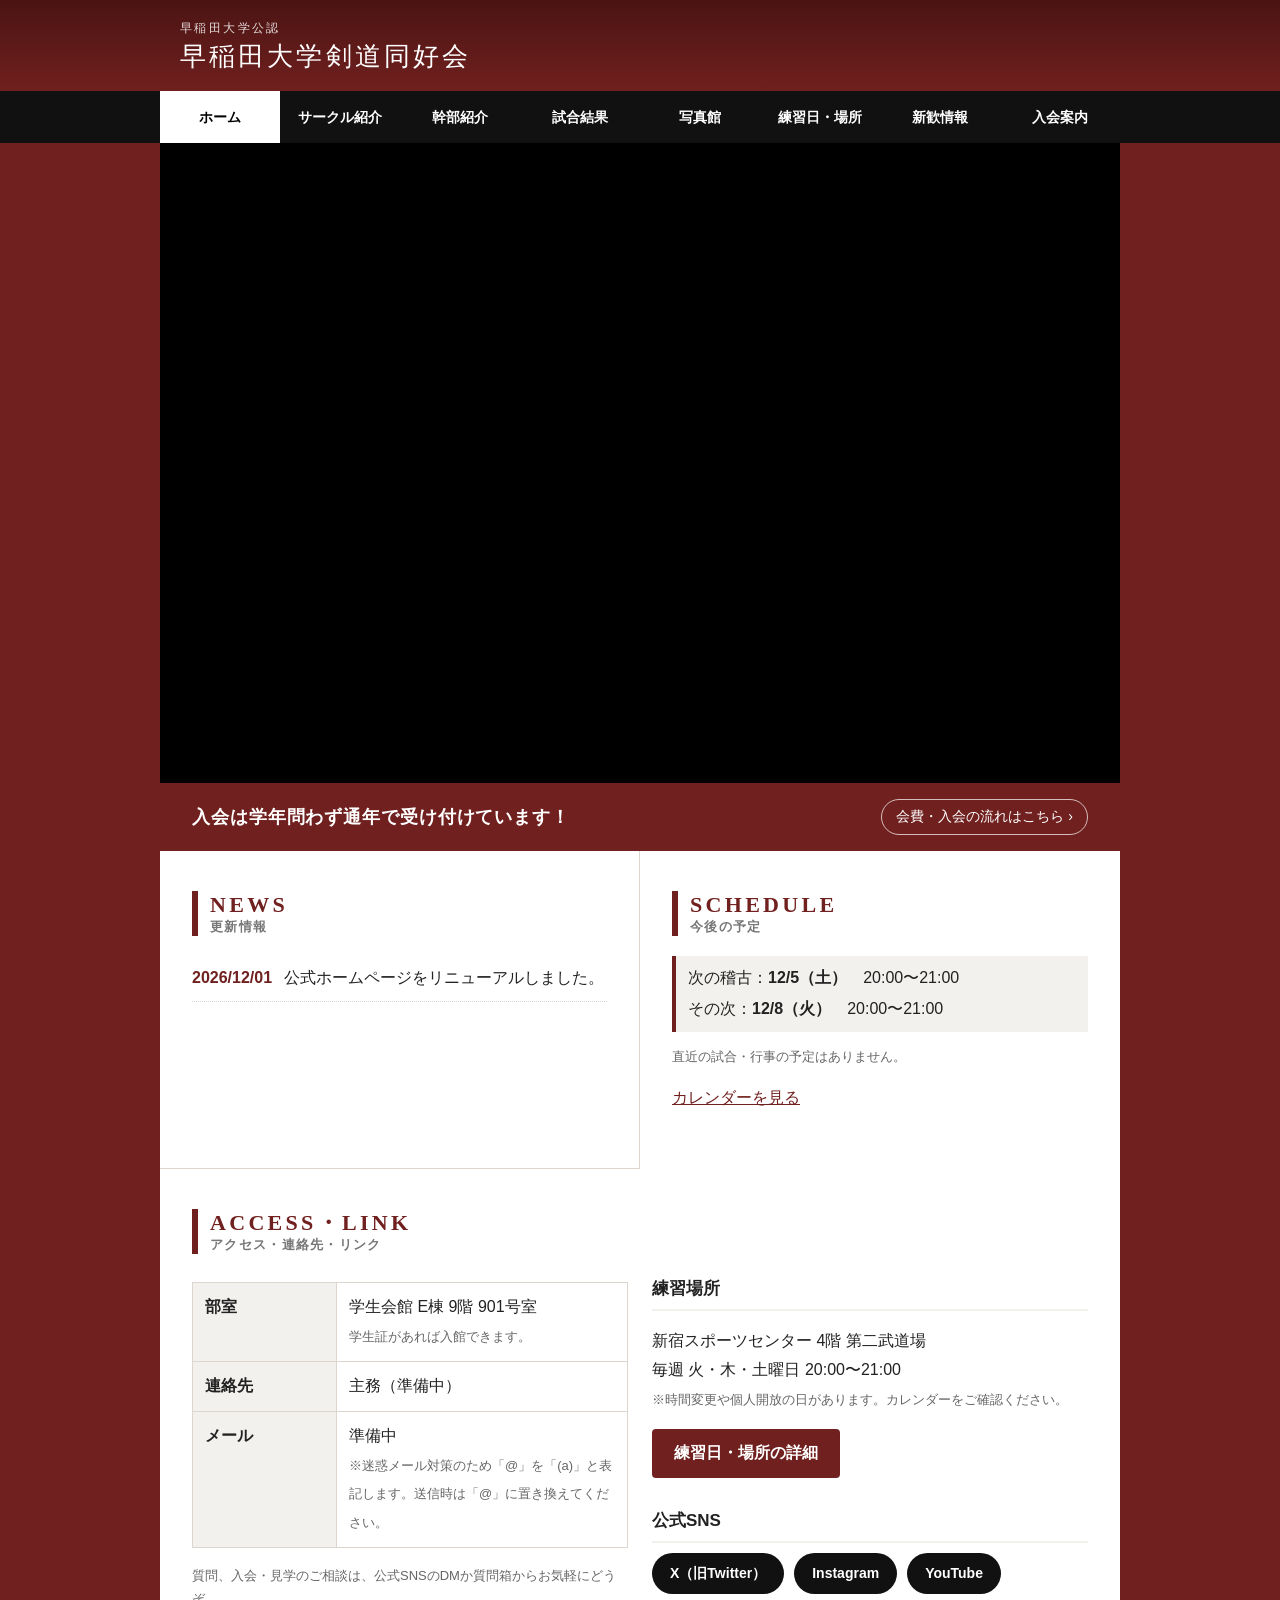
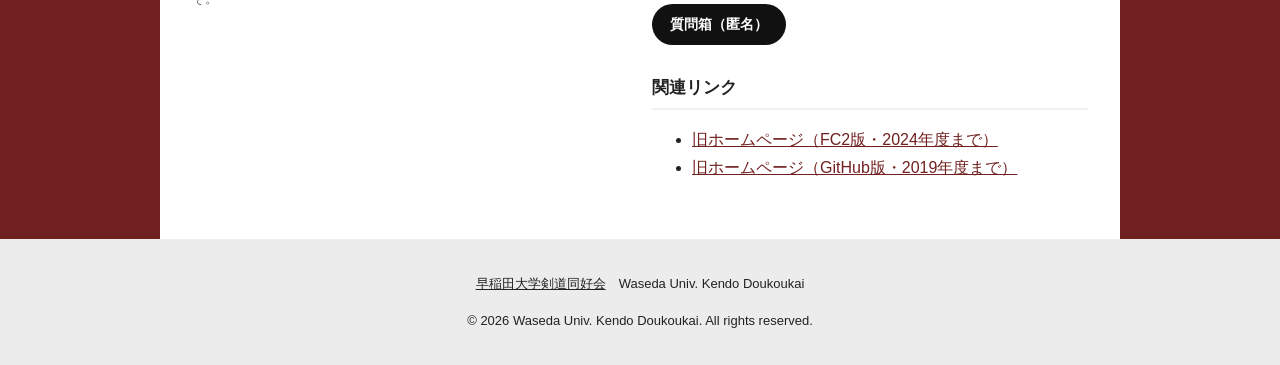
<file: index.html>
<!DOCTYPE html>
<html lang="ja">
<head>
  <meta charset="UTF-8">
  <meta name="viewport" content="width=device-width, initial-scale=1">
  <title>早稲田大学剣道同好会</title>
  <meta name="description" content="早稲田大学公認の剣道サークルです。活動日：火・木・土　新宿スポーツセンター4階にて">
  <meta property="og:title" content="早稲田大学剣道同好会">
  <meta property="og:description" content="早稲田大学公認の剣道サークルです。活動日：火・木・土　新宿スポーツセンター4階にて">
  <meta property="og:type" content="website">
  <meta property="og:image" content="https://waseda-kendo-doukoukai.github.io/img/top1.jpg">
  <meta property="og:url" content="https://waseda-kendo-doukoukai.github.io/">
  <link rel="canonical" href="https://waseda-kendo-doukoukai.github.io/">
  <link rel="icon" href="img/favicon.svg" type="image/svg+xml">
  <link rel="stylesheet" href="css/style.css">
  <script src="js/main.js" defer></script>
  <script src="js/calendar-data.js" defer></script>
  <script src="js/calendar.js" defer></script>
</head>
<body>
  <!-- ===== ヘッダー（全ページ共通。変更するときは7ページすべて同じように直す） ===== -->
  <header class="site-header">
    <div class="wrap">
      <a class="logo" href="index.html"><small>早稲田大学公認</small><span>早稲田大学剣道同好会</span></a>
      <button class="menu-btn" type="button" aria-controls="nav" aria-expanded="false"
        onclick="var n=document.getElementById('nav');var o=n.classList.toggle('open');this.setAttribute('aria-expanded',o);">メニュー</button>
    </div>
  </header>
  <nav class="site-nav" id="nav">
    <ul>
        <li><a href="index.html" aria-current="page">ホーム</a></li>
        <li><a href="about.html">サークル紹介</a></li>
        <li><a href="member.html">幹部紹介</a></li>
        <li><a href="result.html">試合結果</a></li>
        <li><a href="photo.html">写真館</a></li>
        <li><a href="practice.html">練習日・場所</a></li>
        <li><a href="newcomer.html">新歓情報</a></li>
        <li><a href="join.html">入会案内</a></li>
    </ul>
  </nav>
  <!-- ===== ヘッダーここまで ===== -->

  <main class="wrap">
    <div class="slider" aria-label="活動写真">
      <img src="img/top1.jpg" alt="写真準備中">
      <img src="img/top2.jpg" alt="写真準備中">
      <img src="img/top3.jpg" alt="写真準備中">
      <img src="img/top4.jpg" alt="写真準備中">
    </div>

    <a class="join-band" href="join.html"><strong>入会は学年問わず通年で受け付けています！</strong><span>会費・入会の流れはこちら ›</span></a>

    <div class="grid-2">
      <!-- ▼ NEWS：新しいものを一番上に1行追加する -->
      <section class="section">
        <h2 class="sec-title">NEWS<small>更新情報</small></h2>
        <ul class="list">
          <li><time>2026/12/01</time><span>公式ホームページをリニューアルしました。</span></li>
        </ul>
      </section>

      <!-- ▼ SCHEDULE：js/calendar-data.js の内容から自動で表示される（ここは編集不要） -->
      <section class="section">
        <h2 class="sec-title">SCHEDULE<small>今後の予定</small></h2>
        <div id="upcoming"><p class="note">予定を読み込んでいます…</p></div>
        <p><a href="practice.html#calendar-section">カレンダーを見る</a></p>
      </section>
    </div>

    <section class="section">
      <h2 class="sec-title">ACCESS・LINK<small>アクセス・連絡先・リンク</small></h2>
      <div class="flex">
        <div class="grow">
        <table class="info">
          <tr><th>部室</th><td>学生会館 E棟 9階 901号室<br><span class="note">学生証があれば入館できます。</span></td></tr>
          <!-- ▼ 決まったら「準備中」を書き換える。例：主務　氏名（学部・学年）／xxxxx(a)gmail.com -->
          <tr><th>連絡先</th><td>主務（準備中）</td></tr>
          <tr><th>メール</th><td>準備中<br><span class="note">※迷惑メール対策のため「@」を「(a)」と表記します。送信時は「@」に置き換えてください。</span></td></tr>
        </table>
        <p class="note">質問、入会・見学のご相談は、公式SNSのDMか質問箱からお気軽にどうぞ。</p>
        </div>
        <div class="grow">
          <h3 style="margin-top:0">練習場所</h3>
          <p>新宿スポーツセンター 4階 第二武道場<br>毎週 火・木・土曜日 20:00〜21:00<br><span class="note">※時間変更や個人開放の日があります。カレンダーをご確認ください。</span></p>
          <p><a class="btn" href="practice.html">練習日・場所の詳細</a></p>
          <h3>公式SNS</h3>
          <div class="sns">
            <a href="https://x.com/wsdkendodkk" target="_blank" rel="noopener">X（旧Twitter）</a>
            <a href="https://www.instagram.com/wsdkendodkk/" target="_blank" rel="noopener">Instagram</a>
            <!-- 公式LINEのURLが決まったら有効にする：<a href="ここにURL" target="_blank" rel="noopener">公式LINE</a> -->
            <a href="https://www.youtube.com/@%E6%97%A9%E7%A8%B2%E7%94%B0%E5%A4%A7%E5%AD%A6%E5%89%A3%E9%81%93%E5%90%8C-j9e" target="_blank" rel="noopener">YouTube</a>
            <a href="https://peing.net/ja/wsdkendo" target="_blank" rel="noopener">質問箱（匿名）</a>
          </div>
          <h3>関連リンク</h3>
          <ul>
            <li><a href="http://wsdkendo.web.fc2.com/" target="_blank" rel="noopener">旧ホームページ（FC2版・2024年度まで）</a></li>
            <li><a href="https://wsdkendo.github.io/wsdkendomem1/" target="_blank" rel="noopener">旧ホームページ（GitHub版・2019年度まで）</a></li>
          </ul>
        </div>
      </div>
    </section>
  </main>

  <footer class="site-footer">
    <p><a href="index.html">早稲田大学剣道同好会</a>　Waseda Univ. Kendo Doukoukai</p>
    <p>&copy; <span data-current-year>2026</span> Waseda Univ. Kendo Doukoukai. All rights reserved.</p>
  </footer>
</body>
</html>
</file>
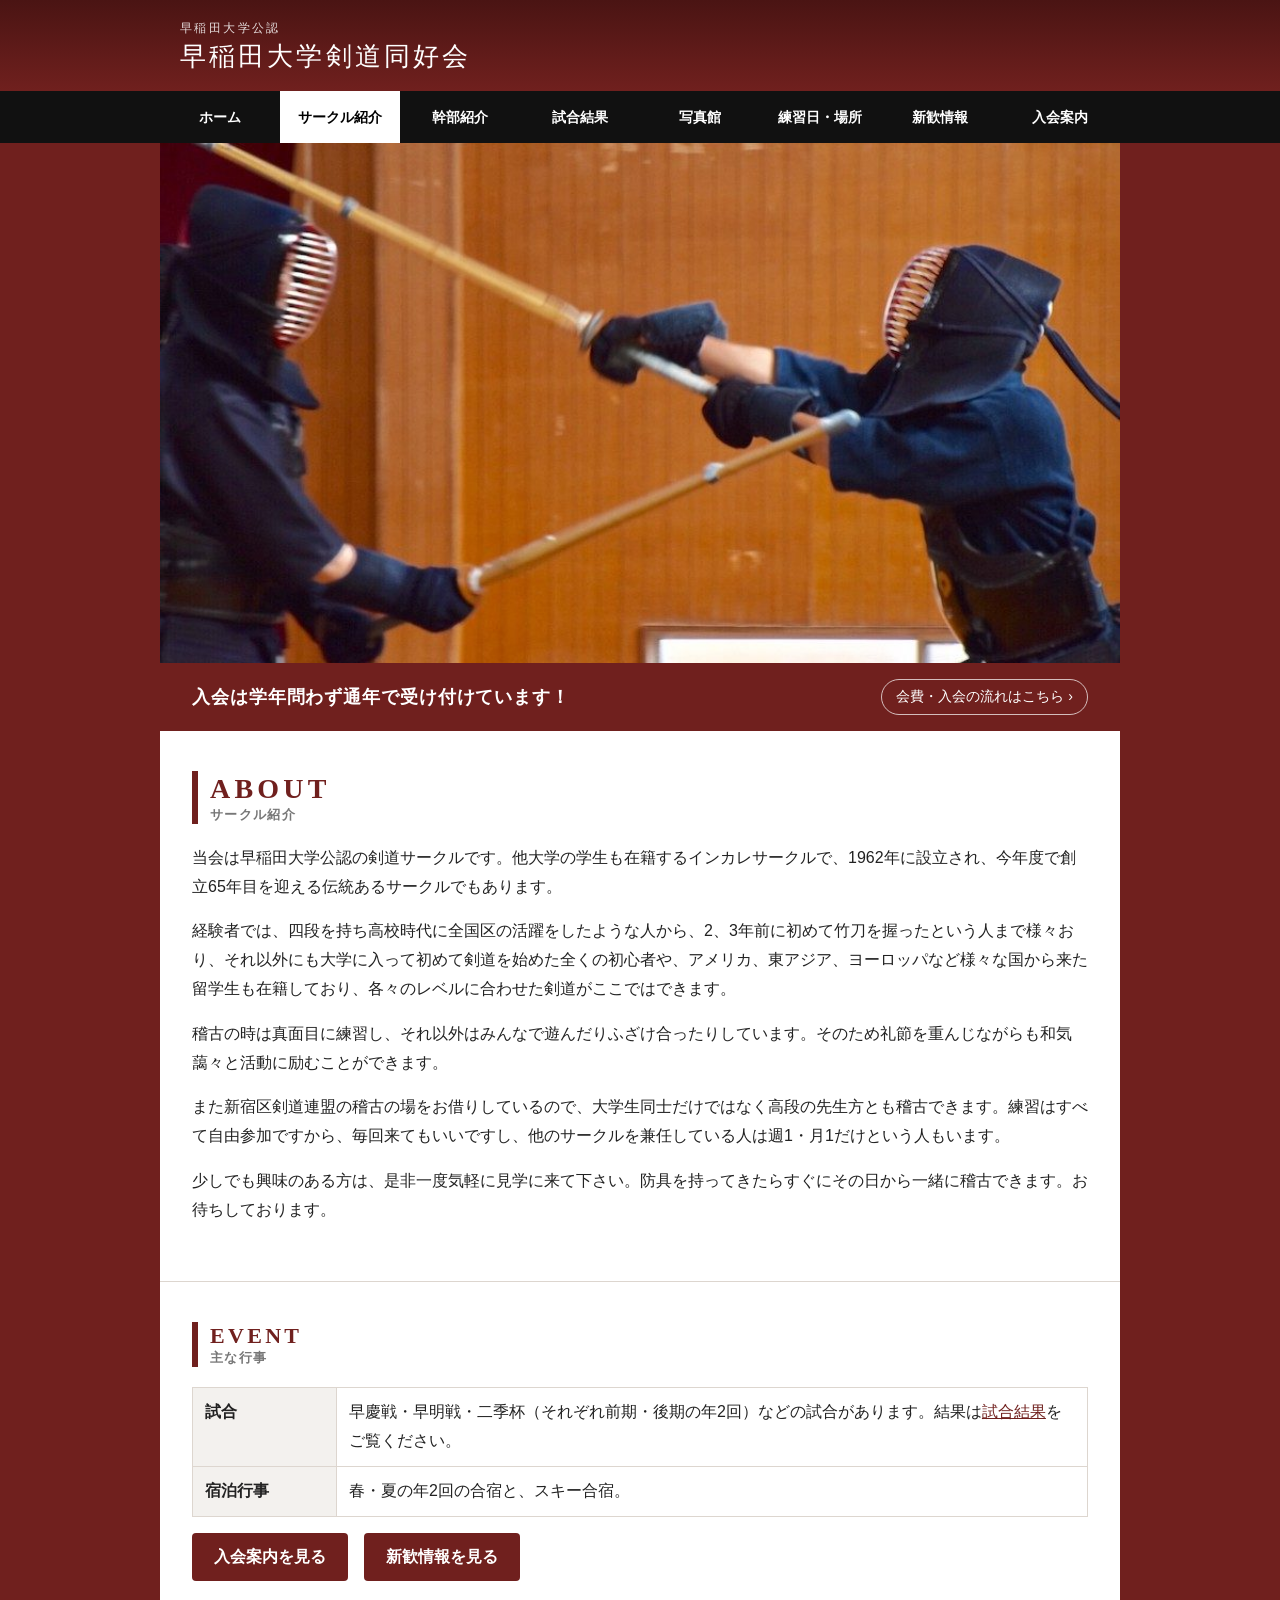
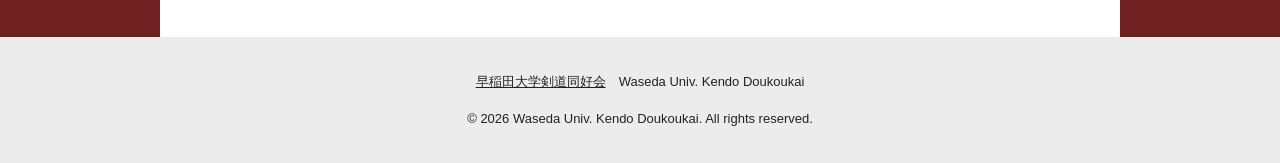
<file: about.html>
<!DOCTYPE html>
<html lang="ja">
<head>
  <meta charset="UTF-8">
  <meta name="viewport" content="width=device-width, initial-scale=1">
  <title>サークル紹介｜早稲田大学剣道同好会</title>
  <meta name="description" content="早稲田大学公認の剣道サークルです。活動日：火・木・土　新宿スポーツセンター4階にて">
  <meta property="og:title" content="サークル紹介｜早稲田大学剣道同好会">
  <meta property="og:description" content="早稲田大学公認の剣道サークルです。活動日：火・木・土　新宿スポーツセンター4階にて">
  <meta property="og:type" content="website">
  <meta property="og:image" content="https://waseda-kendo-doukoukai.github.io/img/top1.jpg">
  <meta property="og:url" content="https://waseda-kendo-doukoukai.github.io/about.html">
  <link rel="canonical" href="https://waseda-kendo-doukoukai.github.io/about.html">
  <link rel="icon" href="img/favicon.svg" type="image/svg+xml">
  <link rel="stylesheet" href="css/style.css">
  <script src="js/main.js" defer></script>
</head>
<body>
  <!-- ===== ヘッダー（全ページ共通。変更するときは7ページすべて同じように直す） ===== -->
  <header class="site-header">
    <div class="wrap">
      <a class="logo" href="index.html"><small>早稲田大学公認</small><span>早稲田大学剣道同好会</span></a>
      <button class="menu-btn" type="button" aria-controls="nav" aria-expanded="false"
        onclick="var n=document.getElementById('nav');var o=n.classList.toggle('open');this.setAttribute('aria-expanded',o);">メニュー</button>
    </div>
  </header>
  <nav class="site-nav" id="nav">
    <ul>
        <li><a href="index.html">ホーム</a></li>
        <li><a href="about.html" aria-current="page">サークル紹介</a></li>
        <li><a href="member.html">幹部紹介</a></li>
        <li><a href="result.html">試合結果</a></li>
        <li><a href="photo.html">写真館</a></li>
        <li><a href="practice.html">練習日・場所</a></li>
        <li><a href="newcomer.html">新歓情報</a></li>
        <li><a href="join.html">入会案内</a></li>
    </ul>
  </nav>
  <!-- ===== ヘッダーここまで ===== -->

  <main class="wrap">
    <div class="hero"><img src="img/about/hero.jpg" alt="稽古の様子"></div>
    <!-- ▼ 入会案内への帯（入会案内ページ以外の全ページに共通） -->
    <a class="join-band" href="join.html"><strong>入会は学年問わず通年で受け付けています！</strong><span>会費・入会の流れはこちら ›</span></a>
    <section class="section">
      <h1 class="page-title">ABOUT<small>サークル紹介</small></h1>
      <p>当会は早稲田大学公認の剣道サークルです。他大学の学生も在籍するインカレサークルで、1962年に設立され、今年度で創立<span data-founded="1962">65</span>年目を迎える伝統あるサークルでもあります。</p>
      <p>経験者では、四段を持ち高校時代に全国区の活躍をしたような人から、2、3年前に初めて竹刀を握ったという人まで様々おり、それ以外にも大学に入って初めて剣道を始めた全くの初心者や、アメリカ、東アジア、ヨーロッパなど様々な国から来た留学生も在籍しており、各々のレベルに合わせた剣道がここではできます。</p>
      <p>稽古の時は真面目に練習し、それ以外はみんなで遊んだりふざけ合ったりしています。そのため礼節を重んじながらも和気藹々と活動に励むことができます。</p>
      <p>また新宿区剣道連盟の稽古の場をお借りしているので、大学生同士だけではなく高段の先生方とも稽古できます。練習はすべて自由参加ですから、毎回来てもいいですし、他のサークルを兼任している人は週1・月1だけという人もいます。</p>
      <p>少しでも興味のある方は、是非一度気軽に見学に来て下さい。防具を持ってきたらすぐにその日から一緒に稽古できます。お待ちしております。</p>
    </section>

    <section class="section">
      <h2 class="sec-title">EVENT<small>主な行事</small></h2>
      <table class="info">
        <tr><th>試合</th><td>早慶戦・早明戦・二季杯（それぞれ前期・後期の年2回）などの試合があります。結果は<a href="result.html">試合結果</a>をご覧ください。</td></tr>
        <tr><th>宿泊行事</th><td>春・夏の年2回の合宿と、スキー合宿。</td></tr>
      </table>
      <p><a class="btn" href="join.html">入会案内を見る</a>　<a class="btn" href="newcomer.html">新歓情報を見る</a></p>
    </section>
  </main>

  <footer class="site-footer">
    <p><a href="index.html">早稲田大学剣道同好会</a>　Waseda Univ. Kendo Doukoukai</p>
    <p>&copy; <span data-current-year>2026</span> Waseda Univ. Kendo Doukoukai. All rights reserved.</p>
  </footer>
</body>
</html>
</file>
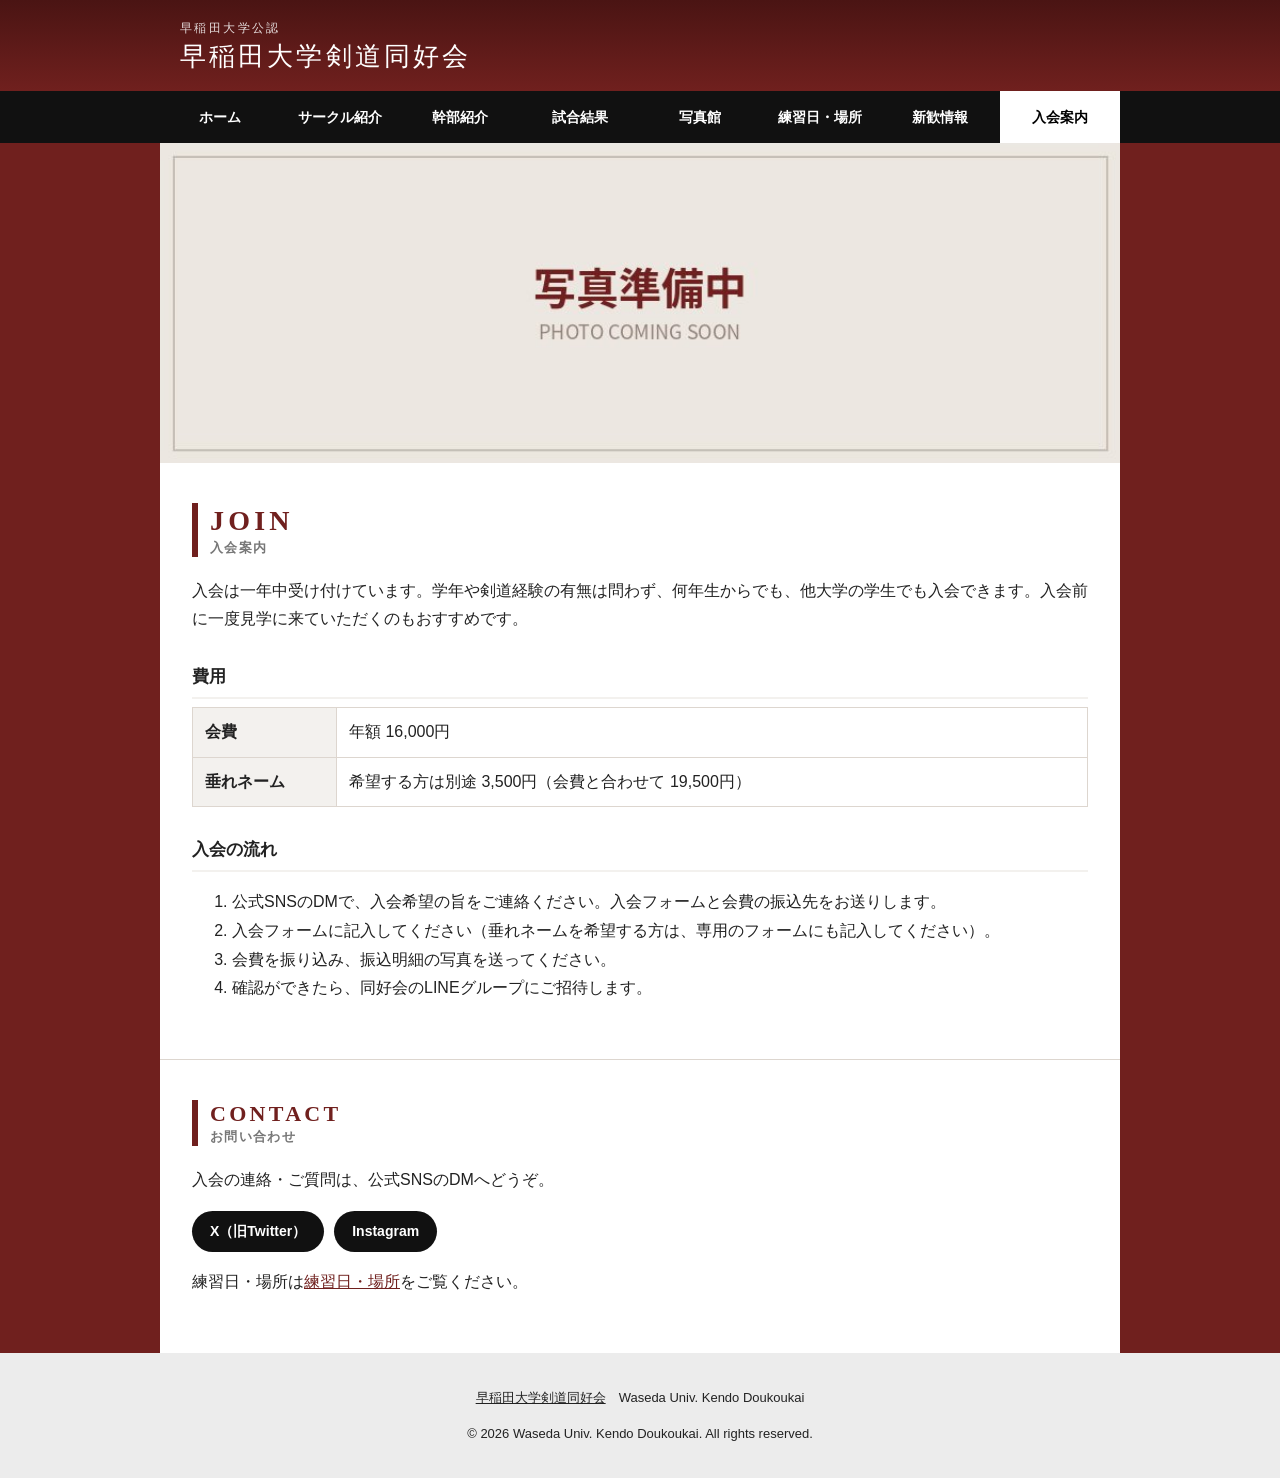
<file: join.html>
<!DOCTYPE html>
<html lang="ja">
<head>
  <meta charset="UTF-8">
  <meta name="viewport" content="width=device-width, initial-scale=1">
  <title>入会案内｜早稲田大学剣道同好会</title>
  <meta name="description" content="早稲田大学公認の剣道サークルです。活動日：火・木・土　新宿スポーツセンター4階にて">
  <meta property="og:title" content="入会案内｜早稲田大学剣道同好会">
  <meta property="og:description" content="早稲田大学公認の剣道サークルです。活動日：火・木・土　新宿スポーツセンター4階にて">
  <meta property="og:type" content="website">
  <meta property="og:image" content="https://waseda-kendo-doukoukai.github.io/img/top1.jpg">
  <meta property="og:url" content="https://waseda-kendo-doukoukai.github.io/join.html">
  <link rel="canonical" href="https://waseda-kendo-doukoukai.github.io/join.html">
  <link rel="icon" href="img/favicon.svg" type="image/svg+xml">
  <link rel="stylesheet" href="css/style.css">
  <script src="js/main.js" defer></script>
</head>
<body>
  <!-- ===== ヘッダー（全ページ共通。変更するときは7ページすべて同じように直す） ===== -->
  <header class="site-header">
    <div class="wrap">
      <a class="logo" href="index.html"><small>早稲田大学公認</small><span>早稲田大学剣道同好会</span></a>
      <button class="menu-btn" type="button" aria-controls="nav" aria-expanded="false"
        onclick="var n=document.getElementById('nav');var o=n.classList.toggle('open');this.setAttribute('aria-expanded',o);">メニュー</button>
    </div>
  </header>
  <nav class="site-nav" id="nav">
    <ul>
        <li><a href="index.html">ホーム</a></li>
        <li><a href="about.html">サークル紹介</a></li>
        <li><a href="member.html">幹部紹介</a></li>
        <li><a href="result.html">試合結果</a></li>
        <li><a href="photo.html">写真館</a></li>
        <li><a href="practice.html">練習日・場所</a></li>
        <li><a href="newcomer.html">新歓情報</a></li>
        <li><a href="join.html" aria-current="page">入会案内</a></li>
    </ul>
  </nav>
  <!-- ===== ヘッダーここまで ===== -->

  <main class="wrap">
    <div class="hero"><img src="img/join/hero.jpg" alt="写真準備中"></div>
    <section class="section">
      <h1 class="page-title">JOIN<small>入会案内</small></h1>
      <p>入会は一年中受け付けています。学年や剣道経験の有無は問わず、何年生からでも、他大学の学生でも入会できます。入会前に一度見学に来ていただくのもおすすめです。</p>
      <h3>費用</h3>
      <table class="info">
        <tr><th>会費</th><td>年額 16,000円</td></tr>
        <tr><th>垂れネーム</th><td>希望する方は別途 3,500円（会費と合わせて 19,500円）</td></tr>
      </table>
      <h3>入会の流れ</h3>
      <ol>
        <li>公式SNSのDMで、入会希望の旨をご連絡ください。入会フォームと会費の振込先をお送りします。</li>
        <li>入会フォームに記入してください（垂れネームを希望する方は、専用のフォームにも記入してください）。</li>
        <li>会費を振り込み、振込明細の写真を送ってください。</li>
        <li>確認ができたら、同好会のLINEグループにご招待します。</li>
      </ol>
    </section>

    <section class="section">
      <h2 class="sec-title">CONTACT<small>お問い合わせ</small></h2>
      <p>入会の連絡・ご質問は、公式SNSのDMへどうぞ。</p>
      <div class="sns">
        <a href="https://x.com/wsdkendodkk" target="_blank" rel="noopener">X（旧Twitter）</a>
        <a href="https://www.instagram.com/wsdkendodkk/" target="_blank" rel="noopener">Instagram</a>
        <!-- 公式LINEのURLが決まったら有効にする：<a href="ここにURL" target="_blank" rel="noopener">公式LINE</a> -->
      </div>
      <p>練習日・場所は<a href="practice.html">練習日・場所</a>をご覧ください。</p>
    </section>
  </main>

  <footer class="site-footer">
    <p><a href="index.html">早稲田大学剣道同好会</a>　Waseda Univ. Kendo Doukoukai</p>
    <p>&copy; <span data-current-year>2026</span> Waseda Univ. Kendo Doukoukai. All rights reserved.</p>
  </footer>
</body>
</html>
</file>
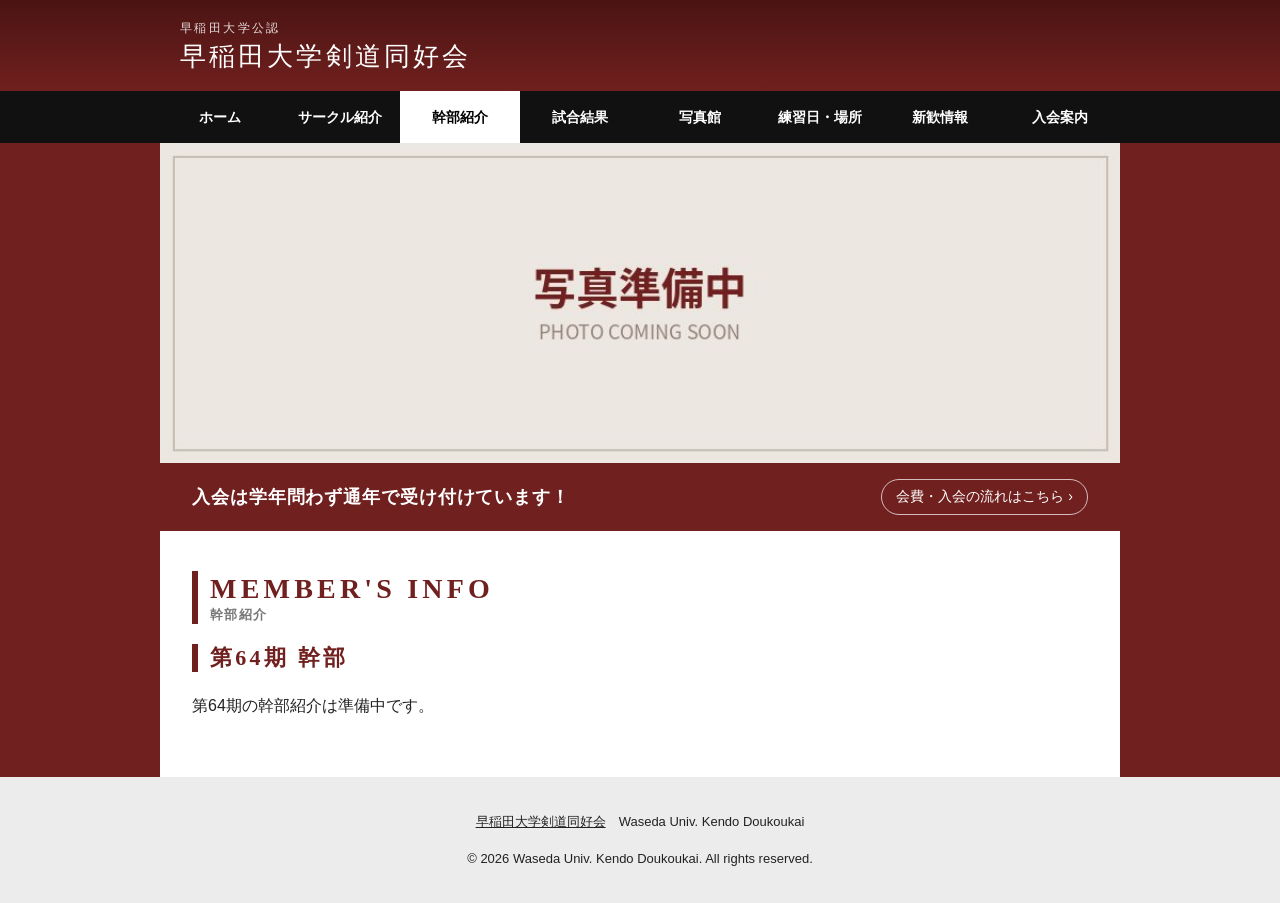
<file: member.html>
<!DOCTYPE html>
<html lang="ja">
<head>
  <meta charset="UTF-8">
  <meta name="viewport" content="width=device-width, initial-scale=1">
  <title>幹部紹介｜早稲田大学剣道同好会</title>
  <meta name="description" content="早稲田大学公認の剣道サークルです。活動日：火・木・土　新宿スポーツセンター4階にて">
  <meta property="og:title" content="幹部紹介｜早稲田大学剣道同好会">
  <meta property="og:description" content="早稲田大学公認の剣道サークルです。活動日：火・木・土　新宿スポーツセンター4階にて">
  <meta property="og:type" content="website">
  <meta property="og:image" content="https://waseda-kendo-doukoukai.github.io/img/top1.jpg">
  <meta property="og:url" content="https://waseda-kendo-doukoukai.github.io/member.html">
  <link rel="canonical" href="https://waseda-kendo-doukoukai.github.io/member.html">
  <link rel="icon" href="img/favicon.svg" type="image/svg+xml">
  <link rel="stylesheet" href="css/style.css">
  <script src="js/main.js" defer></script>
</head>
<body>
  <!-- ===== ヘッダー（全ページ共通。変更するときは7ページすべて同じように直す） ===== -->
  <header class="site-header">
    <div class="wrap">
      <a class="logo" href="index.html"><small>早稲田大学公認</small><span>早稲田大学剣道同好会</span></a>
      <button class="menu-btn" type="button" aria-controls="nav" aria-expanded="false"
        onclick="var n=document.getElementById('nav');var o=n.classList.toggle('open');this.setAttribute('aria-expanded',o);">メニュー</button>
    </div>
  </header>
  <nav class="site-nav" id="nav">
    <ul>
        <li><a href="index.html">ホーム</a></li>
        <li><a href="about.html">サークル紹介</a></li>
        <li><a href="member.html" aria-current="page">幹部紹介</a></li>
        <li><a href="result.html">試合結果</a></li>
        <li><a href="photo.html">写真館</a></li>
        <li><a href="practice.html">練習日・場所</a></li>
        <li><a href="newcomer.html">新歓情報</a></li>
        <li><a href="join.html">入会案内</a></li>
    </ul>
  </nav>
  <!-- ===== ヘッダーここまで ===== -->

  <main class="wrap">
    <div class="hero"><img src="img/member/hero.jpg" alt="写真準備中"></div>
    <!-- ▼ 入会案内への帯（入会案内ページ以外の全ページに共通） -->
    <a class="join-band" href="join.html"><strong>入会は学年問わず通年で受け付けています！</strong><span>会費・入会の流れはこちら ›</span></a>
    <section class="section">
      <h1 class="page-title">MEMBER'S INFO<small>幹部紹介</small></h1>
      <h2 class="sec-title">第64期 幹部</h2>
      <p>第64期の幹部紹介は準備中です。</p>
      <!-- ▼ 幹部紹介を載せるときは、上の「準備中です」の行を消し、この行とコメントの最後の行（矢印の行）も消す。
           幹部1人分 = <div class="officer"> 〜 </div>。役職が増減したらこのブロックごとコピー・削除する
      <div class="officers">
        <div class="officer">
          <div class="role">主将</div>
          <div class="name">氏名</div>
          <div class="dept">大学・学部</div>
          <p class="comment">一言</p>
        </div>
        <div class="officer">
          <div class="role">副将</div>
          <div class="name">氏名</div>
          <div class="dept">大学・学部</div>
          <p class="comment">一言</p>
        </div>
        <div class="officer">
          <div class="role">女子代表</div>
          <div class="name">氏名</div>
          <div class="dept">大学・学部</div>
          <p class="comment">一言</p>
        </div>
        <div class="officer">
          <div class="role">主務</div>
          <div class="name">氏名</div>
          <div class="dept">大学・学部</div>
          <p class="comment">一言</p>
        </div>
        <div class="officer">
          <div class="role">会計</div>
          <div class="name">氏名</div>
          <div class="dept">大学・学部</div>
          <p class="comment">一言</p>
        </div>
        <div class="officer">
          <div class="role">広報（男子）</div>
          <div class="name">氏名</div>
          <div class="dept">大学・学部</div>
          <p class="comment">一言</p>
        </div>
        <div class="officer">
          <div class="role">広報（女子）</div>
          <div class="name">氏名</div>
          <div class="dept">大学・学部</div>
          <p class="comment">一言</p>
        </div>
        <div class="officer">
          <div class="role">副務</div>
          <div class="name">氏名</div>
          <div class="dept">大学・学部</div>
          <p class="comment">一言</p>
        </div>
        <div class="officer">
          <div class="role">会計補佐</div>
          <div class="name">氏名</div>
          <div class="dept">大学・学部</div>
          <p class="comment">一言</p>
        </div>
        <div class="officer">
          <div class="role">会計監査</div>
          <div class="name">氏名</div>
          <div class="dept">大学・学部</div>
          <p class="comment">一言</p>
        </div>
      </div>
      -->
    </section>
  </main>

  <footer class="site-footer">
    <p><a href="index.html">早稲田大学剣道同好会</a>　Waseda Univ. Kendo Doukoukai</p>
    <p>&copy; <span data-current-year>2026</span> Waseda Univ. Kendo Doukoukai. All rights reserved.</p>
  </footer>
</body>
</html>
</file>
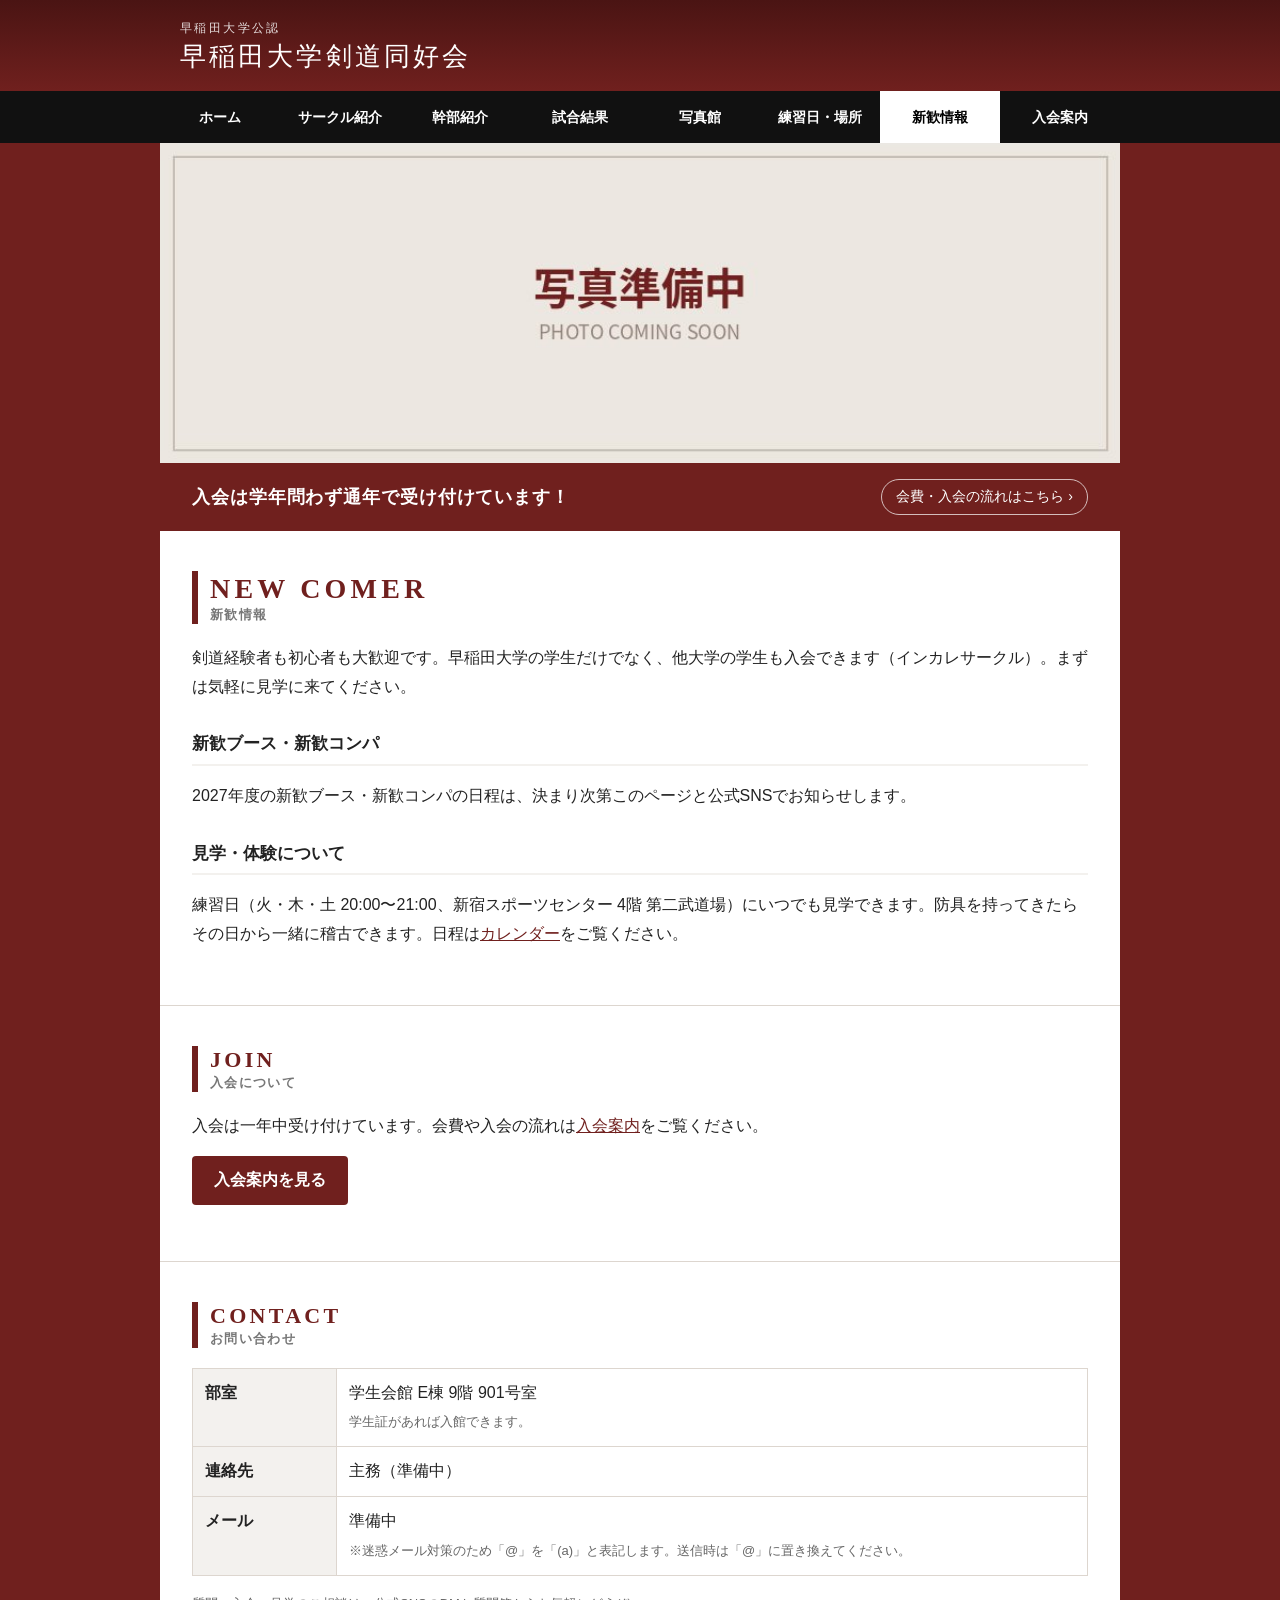
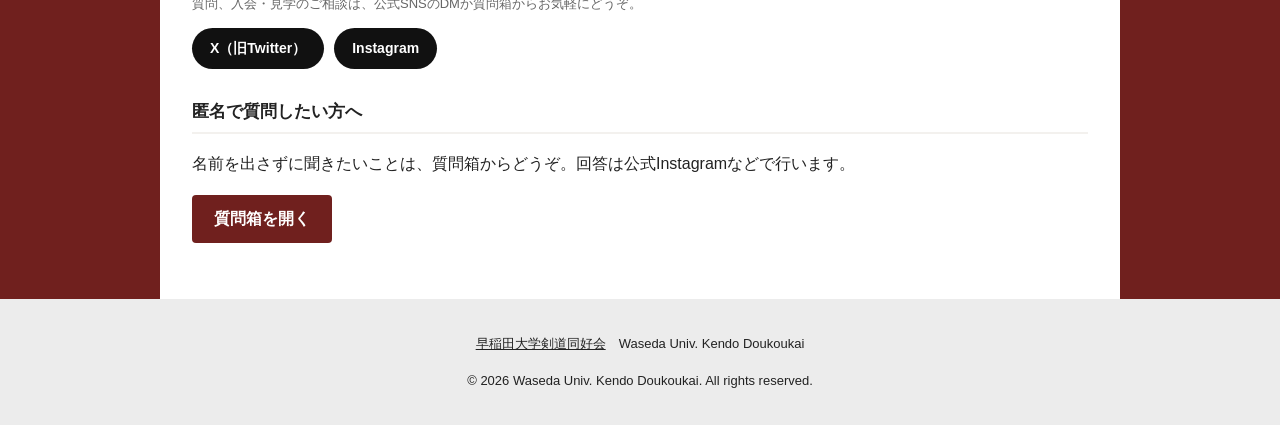
<file: newcomer.html>
<!DOCTYPE html>
<html lang="ja">
<head>
  <meta charset="UTF-8">
  <meta name="viewport" content="width=device-width, initial-scale=1">
  <title>新歓情報｜早稲田大学剣道同好会</title>
  <meta name="description" content="早稲田大学公認の剣道サークルです。活動日：火・木・土　新宿スポーツセンター4階にて">
  <meta property="og:title" content="新歓情報｜早稲田大学剣道同好会">
  <meta property="og:description" content="早稲田大学公認の剣道サークルです。活動日：火・木・土　新宿スポーツセンター4階にて">
  <meta property="og:type" content="website">
  <meta property="og:image" content="https://waseda-kendo-doukoukai.github.io/img/top1.jpg">
  <meta property="og:url" content="https://waseda-kendo-doukoukai.github.io/newcomer.html">
  <link rel="canonical" href="https://waseda-kendo-doukoukai.github.io/newcomer.html">
  <link rel="icon" href="img/favicon.svg" type="image/svg+xml">
  <link rel="stylesheet" href="css/style.css">
  <script src="js/main.js" defer></script>
</head>
<body>
  <!-- ===== ヘッダー（全ページ共通。変更するときは7ページすべて同じように直す） ===== -->
  <header class="site-header">
    <div class="wrap">
      <a class="logo" href="index.html"><small>早稲田大学公認</small><span>早稲田大学剣道同好会</span></a>
      <button class="menu-btn" type="button" aria-controls="nav" aria-expanded="false"
        onclick="var n=document.getElementById('nav');var o=n.classList.toggle('open');this.setAttribute('aria-expanded',o);">メニュー</button>
    </div>
  </header>
  <nav class="site-nav" id="nav">
    <ul>
        <li><a href="index.html">ホーム</a></li>
        <li><a href="about.html">サークル紹介</a></li>
        <li><a href="member.html">幹部紹介</a></li>
        <li><a href="result.html">試合結果</a></li>
        <li><a href="photo.html">写真館</a></li>
        <li><a href="practice.html">練習日・場所</a></li>
        <li><a href="newcomer.html" aria-current="page">新歓情報</a></li>
        <li><a href="join.html">入会案内</a></li>
    </ul>
  </nav>
  <!-- ===== ヘッダーここまで ===== -->

  <main class="wrap">
    <div class="hero"><img src="img/newcomer/hero.jpg" alt="写真準備中"></div>
    <!-- ▼ 入会案内への帯（入会案内ページ以外の全ページに共通） -->
    <a class="join-band" href="join.html"><strong>入会は学年問わず通年で受け付けています！</strong><span>会費・入会の流れはこちら ›</span></a>
    <section class="section">
      <h1 class="page-title">NEW COMER<small>新歓情報</small></h1>
      <p>剣道経験者も初心者も大歓迎です。早稲田大学の学生だけでなく、他大学の学生も入会できます（インカレサークル）。まずは気軽に見学に来てください。</p>

      <h3>新歓ブース・新歓コンパ</h3>
      <p>2027年度の新歓ブース・新歓コンパの日程は、決まり次第このページと公式SNSでお知らせします。</p>
      <!-- ▼ 日程が決まったら、上の文を消し、この行とコメントの最後の行（矢印の行）を消して書き換える
      <table class="info">
        <tr><th>新歓ブース</th><td>2027年4月○日 ○:○○〜○:○○　場所・ブース番号</td></tr>
        <tr><th>新歓コンパ</th><td>日程・集合場所・参加費</td></tr>
      </table>
      -->

      <h3>見学・体験について</h3>
      <p>練習日（火・木・土 20:00〜21:00、新宿スポーツセンター 4階 第二武道場）にいつでも見学できます。防具を持ってきたらその日から一緒に稽古できます。日程は<a href="practice.html#calendar-section">カレンダー</a>をご覧ください。</p>
    </section>

    <section class="section">
      <h2 class="sec-title">JOIN<small>入会について</small></h2>
      <p>入会は一年中受け付けています。会費や入会の流れは<a href="join.html">入会案内</a>をご覧ください。</p>
      <p><a class="btn" href="join.html">入会案内を見る</a></p>
    </section>

    <section class="section">
      <h2 class="sec-title">CONTACT<small>お問い合わせ</small></h2>
      <table class="info">
          <tr><th>部室</th><td>学生会館 E棟 9階 901号室<br><span class="note">学生証があれば入館できます。</span></td></tr>
          <!-- ▼ 決まったら「準備中」を書き換える。例：主務　氏名（学部・学年）／xxxxx(a)gmail.com -->
          <tr><th>連絡先</th><td>主務（準備中）</td></tr>
          <tr><th>メール</th><td>準備中<br><span class="note">※迷惑メール対策のため「@」を「(a)」と表記します。送信時は「@」に置き換えてください。</span></td></tr>
        </table>
        <p class="note">質問、入会・見学のご相談は、公式SNSのDMか質問箱からお気軽にどうぞ。</p>
      <div class="sns">
        <a href="https://x.com/wsdkendodkk" target="_blank" rel="noopener">X（旧Twitter）</a>
        <a href="https://www.instagram.com/wsdkendodkk/" target="_blank" rel="noopener">Instagram</a>
        <!-- 公式LINEのURLが決まったら有効にする：<a href="ここにURL" target="_blank" rel="noopener">公式LINE</a> -->
      </div>
      <h3>匿名で質問したい方へ</h3>
      <p>名前を出さずに聞きたいことは、質問箱からどうぞ。回答は公式Instagramなどで行います。</p>
      <p><a class="btn" href="https://peing.net/ja/wsdkendo" target="_blank" rel="noopener">質問箱を開く</a></p>
    </section>
  </main>

  <footer class="site-footer">
    <p><a href="index.html">早稲田大学剣道同好会</a>　Waseda Univ. Kendo Doukoukai</p>
    <p>&copy; <span data-current-year>2026</span> Waseda Univ. Kendo Doukoukai. All rights reserved.</p>
  </footer>
</body>
</html>
</file>
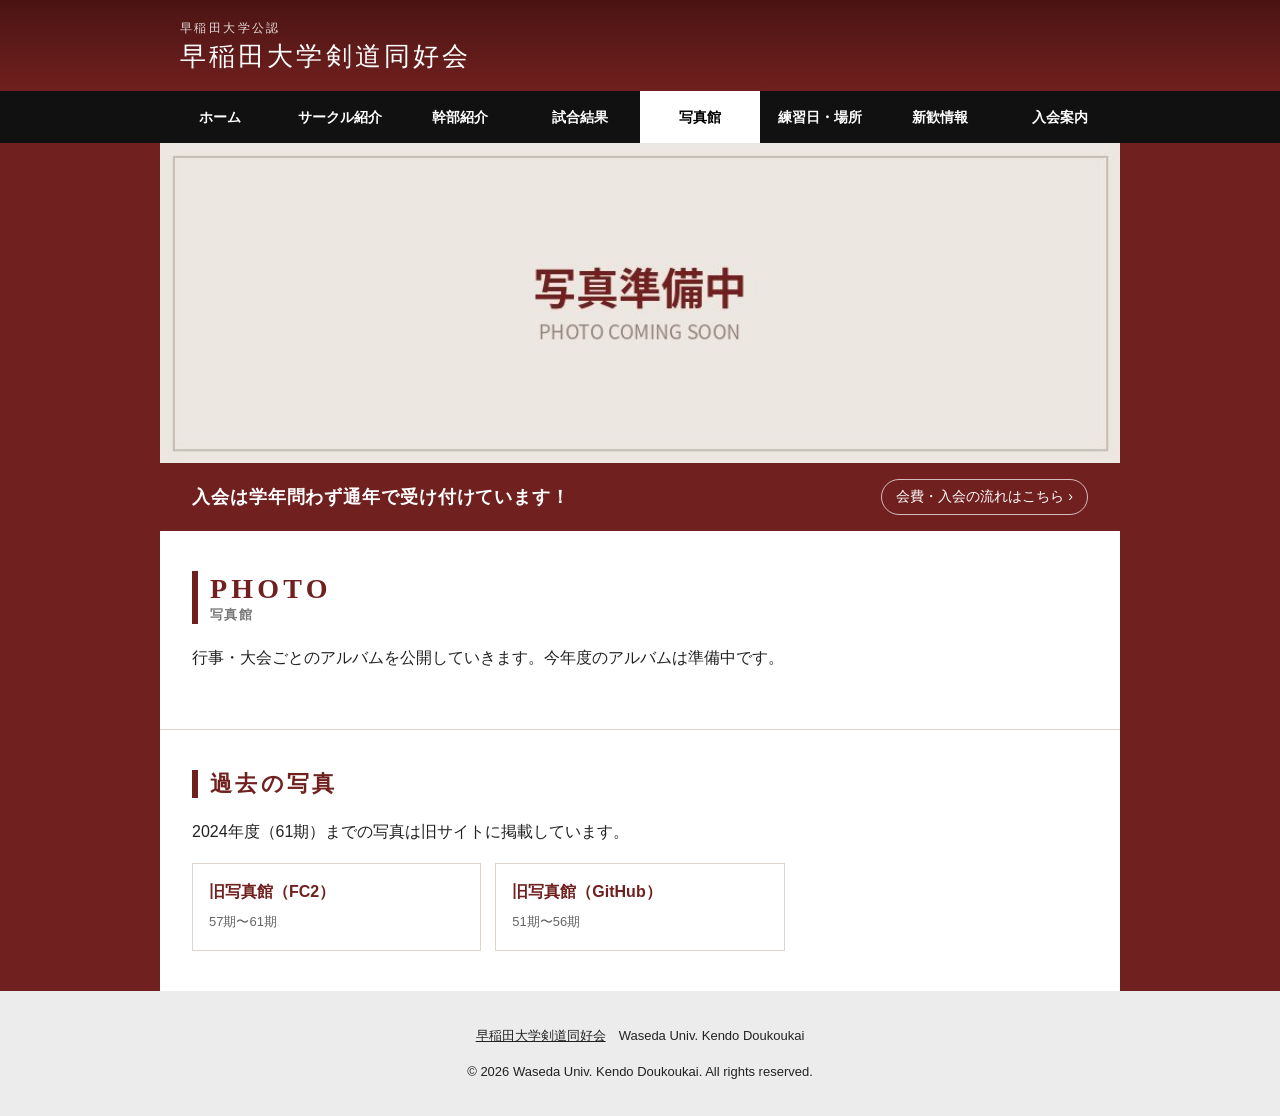
<file: photo.html>
<!DOCTYPE html>
<html lang="ja">
<head>
  <meta charset="UTF-8">
  <meta name="viewport" content="width=device-width, initial-scale=1">
  <title>写真館｜早稲田大学剣道同好会</title>
  <meta name="description" content="早稲田大学公認の剣道サークルです。活動日：火・木・土　新宿スポーツセンター4階にて">
  <meta property="og:title" content="写真館｜早稲田大学剣道同好会">
  <meta property="og:description" content="早稲田大学公認の剣道サークルです。活動日：火・木・土　新宿スポーツセンター4階にて">
  <meta property="og:type" content="website">
  <meta property="og:image" content="https://waseda-kendo-doukoukai.github.io/img/top1.jpg">
  <meta property="og:url" content="https://waseda-kendo-doukoukai.github.io/photo.html">
  <link rel="canonical" href="https://waseda-kendo-doukoukai.github.io/photo.html">
  <link rel="icon" href="img/favicon.svg" type="image/svg+xml">
  <link rel="stylesheet" href="css/style.css">
  <script src="js/main.js" defer></script>
</head>
<body>
  <!-- ===== ヘッダー（全ページ共通。変更するときは7ページすべて同じように直す） ===== -->
  <header class="site-header">
    <div class="wrap">
      <a class="logo" href="index.html"><small>早稲田大学公認</small><span>早稲田大学剣道同好会</span></a>
      <button class="menu-btn" type="button" aria-controls="nav" aria-expanded="false"
        onclick="var n=document.getElementById('nav');var o=n.classList.toggle('open');this.setAttribute('aria-expanded',o);">メニュー</button>
    </div>
  </header>
  <nav class="site-nav" id="nav">
    <ul>
        <li><a href="index.html">ホーム</a></li>
        <li><a href="about.html">サークル紹介</a></li>
        <li><a href="member.html">幹部紹介</a></li>
        <li><a href="result.html">試合結果</a></li>
        <li><a href="photo.html" aria-current="page">写真館</a></li>
        <li><a href="practice.html">練習日・場所</a></li>
        <li><a href="newcomer.html">新歓情報</a></li>
        <li><a href="join.html">入会案内</a></li>
    </ul>
  </nav>
  <!-- ===== ヘッダーここまで ===== -->

  <main class="wrap">
    <div class="hero"><img src="img/photo/hero.jpg" alt="写真準備中"></div>
    <!-- ▼ 入会案内への帯（入会案内ページ以外の全ページに共通） -->
    <a class="join-band" href="join.html"><strong>入会は学年問わず通年で受け付けています！</strong><span>会費・入会の流れはこちら ›</span></a>
    <section class="section">
      <h1 class="page-title">PHOTO<small>写真館</small></h1>
      <p>行事・大会ごとのアルバムを公開していきます。今年度のアルバムは準備中です。</p>
      <!-- ▼ アルバムを載せるときは、上の文を「行事・大会ごとのアルバムです。」に変え、この行とコメントの最後の行（矢印の行）を消す。
           アルバム1つ = <a class="card"> 〜 </a>。新しいものを一番上に追加する。
           写真そのものはこのサイトに置かず、Googleフォトの共有リンクを貼る（容量制限対策）
      <h2 class="sec-title">2026年度</h2>
      <div class="cards">
        <a class="card" href="共有アルバムのURL" target="_blank" rel="noopener"><strong>後期早慶戦</strong><span>2026/10/xx</span></a>
      </div>
      -->
    </section>

    <section class="section">
      <h2 class="sec-title">過去の写真</h2>
      <p>2024年度（61期）までの写真は旧サイトに掲載しています。</p>
      <div class="cards">
        <a class="card" href="http://wsdkendo.web.fc2.com/photo.html" target="_blank" rel="noopener"><strong>旧写真館（FC2）</strong><span>57期〜61期</span></a>
        <a class="card" href="https://wsdkendo.github.io/wsdkendomem1/photo.html" target="_blank" rel="noopener"><strong>旧写真館（GitHub）</strong><span>51期〜56期</span></a>
      </div>
    </section>
  </main>

  <footer class="site-footer">
    <p><a href="index.html">早稲田大学剣道同好会</a>　Waseda Univ. Kendo Doukoukai</p>
    <p>&copy; <span data-current-year>2026</span> Waseda Univ. Kendo Doukoukai. All rights reserved.</p>
  </footer>
</body>
</html>
</file>
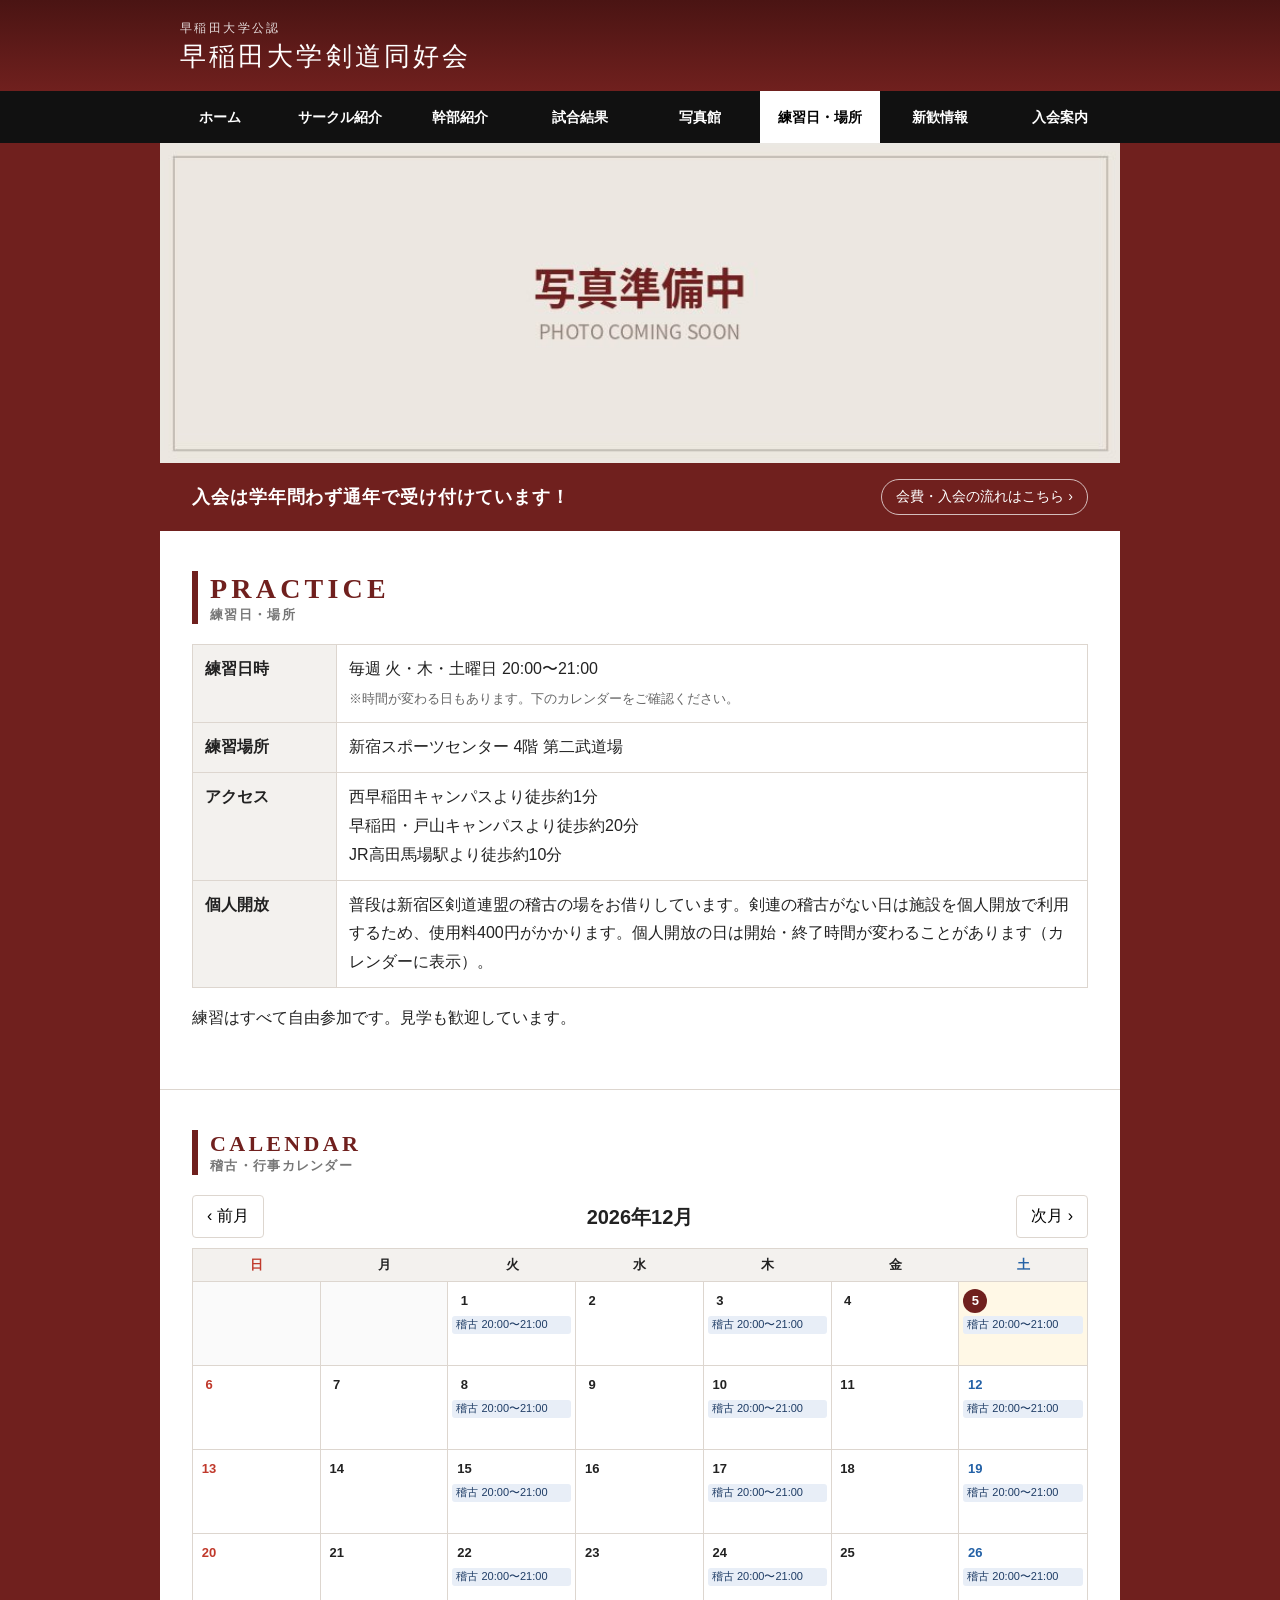
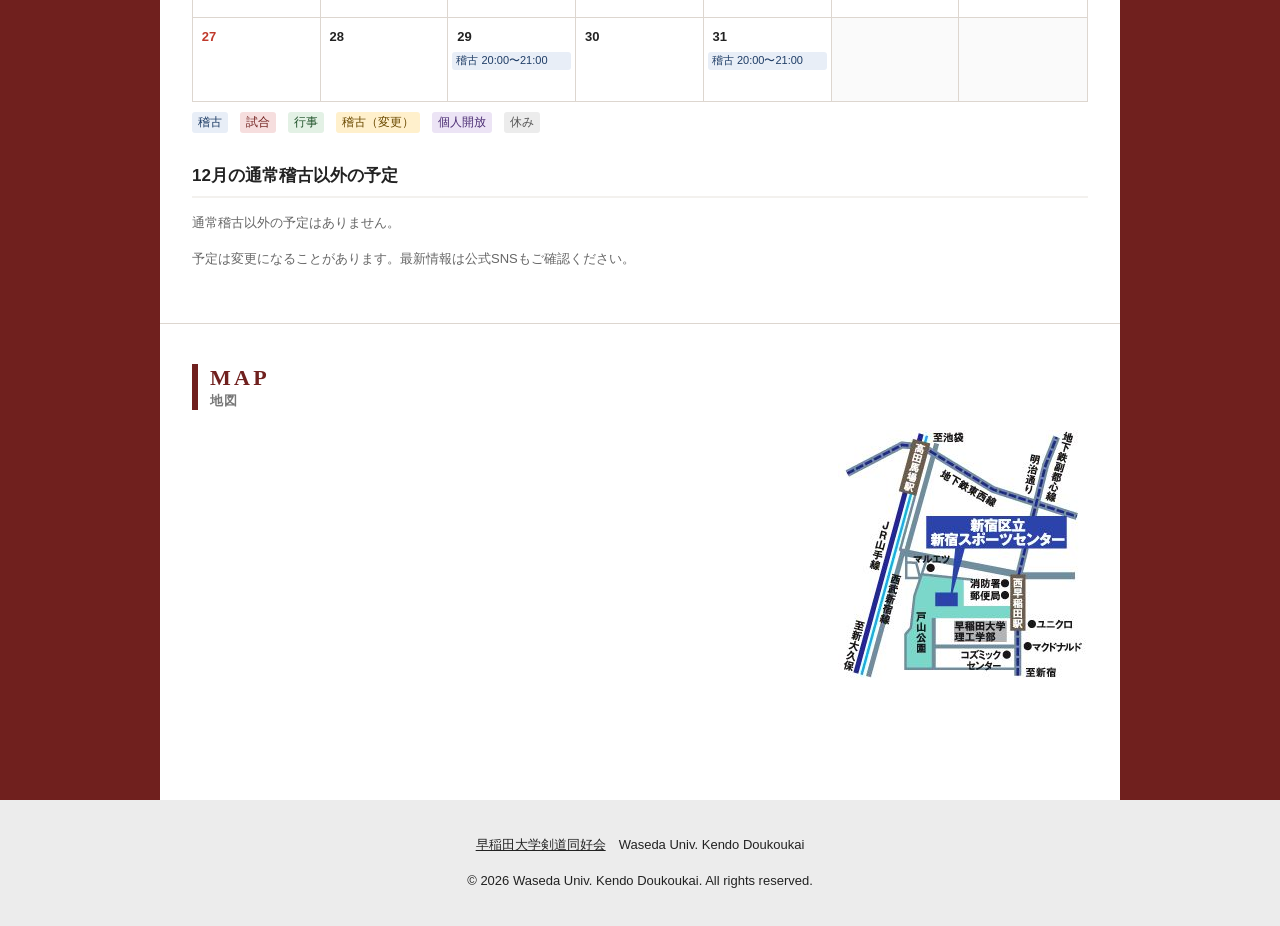
<file: practice.html>
<!DOCTYPE html>
<html lang="ja">
<head>
  <meta charset="UTF-8">
  <meta name="viewport" content="width=device-width, initial-scale=1">
  <title>練習日・場所｜早稲田大学剣道同好会</title>
  <meta name="description" content="早稲田大学公認の剣道サークルです。活動日：火・木・土　新宿スポーツセンター4階にて">
  <meta property="og:title" content="練習日・場所｜早稲田大学剣道同好会">
  <meta property="og:description" content="早稲田大学公認の剣道サークルです。活動日：火・木・土　新宿スポーツセンター4階にて">
  <meta property="og:type" content="website">
  <meta property="og:image" content="https://waseda-kendo-doukoukai.github.io/img/top1.jpg">
  <meta property="og:url" content="https://waseda-kendo-doukoukai.github.io/practice.html">
  <link rel="canonical" href="https://waseda-kendo-doukoukai.github.io/practice.html">
  <link rel="icon" href="img/favicon.svg" type="image/svg+xml">
  <link rel="stylesheet" href="css/style.css">
  <script src="js/main.js" defer></script>
  <script src="js/calendar-data.js" defer></script>
  <script src="js/calendar.js" defer></script>
</head>
<body>
  <!-- ===== ヘッダー（全ページ共通。変更するときは7ページすべて同じように直す） ===== -->
  <header class="site-header">
    <div class="wrap">
      <a class="logo" href="index.html"><small>早稲田大学公認</small><span>早稲田大学剣道同好会</span></a>
      <button class="menu-btn" type="button" aria-controls="nav" aria-expanded="false"
        onclick="var n=document.getElementById('nav');var o=n.classList.toggle('open');this.setAttribute('aria-expanded',o);">メニュー</button>
    </div>
  </header>
  <nav class="site-nav" id="nav">
    <ul>
        <li><a href="index.html">ホーム</a></li>
        <li><a href="about.html">サークル紹介</a></li>
        <li><a href="member.html">幹部紹介</a></li>
        <li><a href="result.html">試合結果</a></li>
        <li><a href="photo.html">写真館</a></li>
        <li><a href="practice.html" aria-current="page">練習日・場所</a></li>
        <li><a href="newcomer.html">新歓情報</a></li>
        <li><a href="join.html">入会案内</a></li>
    </ul>
  </nav>
  <!-- ===== ヘッダーここまで ===== -->

  <main class="wrap">
    <div class="hero"><img src="img/practice/hero.jpg" alt="写真準備中"></div>
    <!-- ▼ 入会案内への帯（入会案内ページ以外の全ページに共通） -->
    <a class="join-band" href="join.html"><strong>入会は学年問わず通年で受け付けています！</strong><span>会費・入会の流れはこちら ›</span></a>
    <section class="section">
      <h1 class="page-title">PRACTICE<small>練習日・場所</small></h1>
      <table class="info">
        <tr><th>練習日時</th><td>毎週 火・木・土曜日 20:00〜21:00<br><span class="note">※時間が変わる日もあります。下のカレンダーをご確認ください。</span></td></tr>
        <tr><th>練習場所</th><td>新宿スポーツセンター 4階 第二武道場</td></tr>
        <tr><th>アクセス</th><td>西早稲田キャンパスより徒歩約1分<br>早稲田・戸山キャンパスより徒歩約20分<br>JR高田馬場駅より徒歩約10分</td></tr>
        <tr><th>個人開放</th><td>普段は新宿区剣道連盟の稽古の場をお借りしています。剣連の稽古がない日は施設を個人開放で利用するため、使用料400円がかかります。個人開放の日は開始・終了時間が変わることがあります（カレンダーに表示）。</td></tr>
      </table>
      <p>練習はすべて自由参加です。見学も歓迎しています。</p>
    </section>

    <section class="section" id="calendar-section">
      <h2 class="sec-title">CALENDAR<small>稽古・行事カレンダー</small></h2>
      <!-- ▼ カレンダーの中身は js/calendar-data.js で編集する（ここは編集不要） -->
      <div id="calendar"><p class="note">カレンダーを読み込んでいます…</p></div>
      <p class="note">予定は変更になることがあります。最新情報は公式SNSもご確認ください。</p>
    </section>

    <section class="section">
      <h2 class="sec-title">MAP<small>地図</small></h2>
      <div class="flex">
        <div class="grow map">
          <iframe src="https://www.google.com/maps?q=%E6%96%B0%E5%AE%BF%E3%82%B9%E3%83%9D%E3%83%BC%E3%83%84%E3%82%BB%E3%83%B3%E3%82%BF%E3%83%BC&amp;output=embed"
            loading="lazy" title="新宿スポーツセンターの地図" referrerpolicy="no-referrer-when-downgrade"></iframe>
        </div>
        <div><img src="img/practice/map.jpg" alt="高田馬場駅・西早稲田駅から新宿スポーツセンターまでの略図" width="250" height="250"></div>
      </div>
    </section>
  </main>

  <footer class="site-footer">
    <p><a href="index.html">早稲田大学剣道同好会</a>　Waseda Univ. Kendo Doukoukai</p>
    <p>&copy; <span data-current-year>2026</span> Waseda Univ. Kendo Doukoukai. All rights reserved.</p>
  </footer>
</body>
</html>
</file>
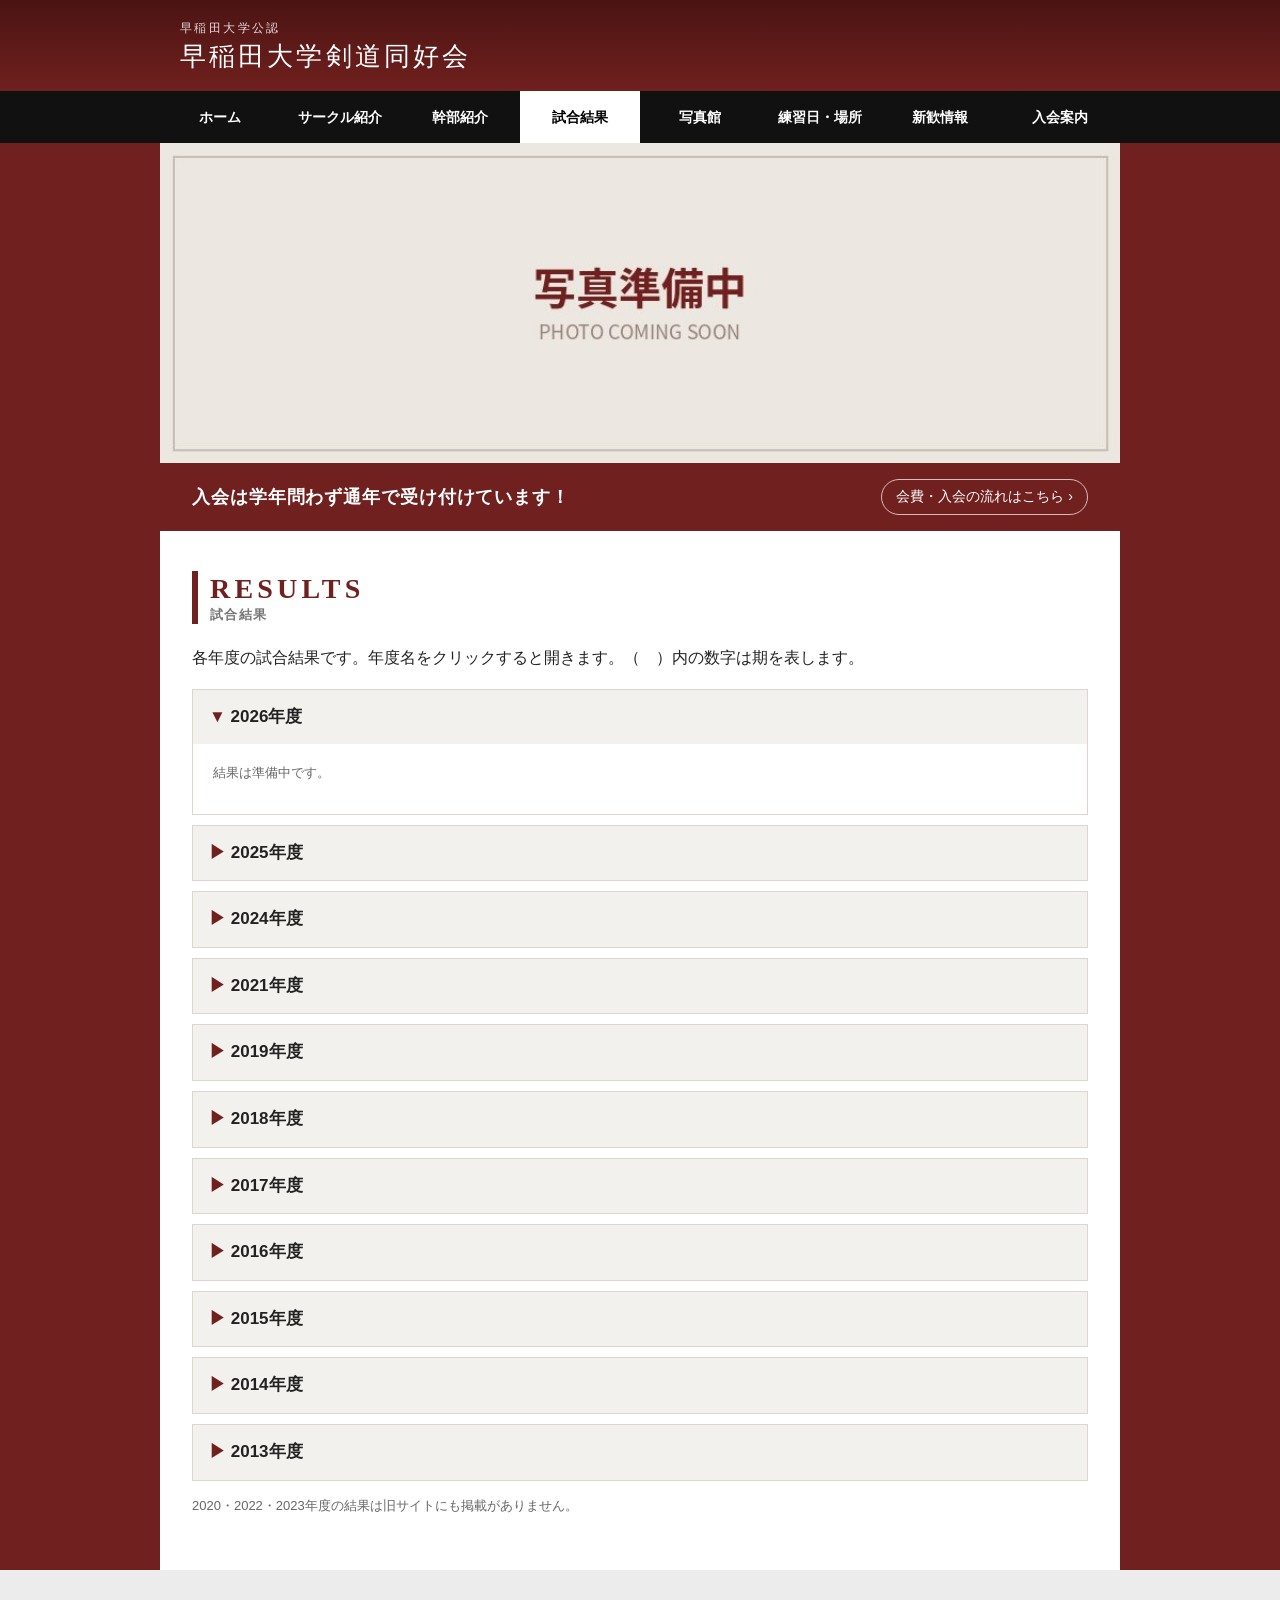
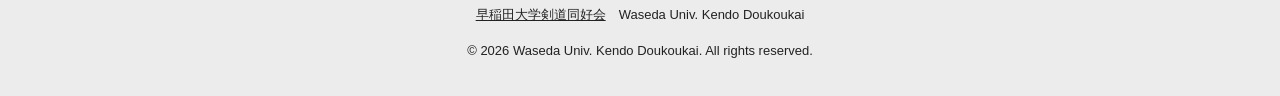
<file: result.html>
<!DOCTYPE html>
<html lang="ja">
<head>
  <meta charset="UTF-8">
  <meta name="viewport" content="width=device-width, initial-scale=1">
  <title>試合結果｜早稲田大学剣道同好会</title>
  <meta name="description" content="早稲田大学公認の剣道サークルです。活動日：火・木・土　新宿スポーツセンター4階にて">
  <meta property="og:title" content="試合結果｜早稲田大学剣道同好会">
  <meta property="og:description" content="早稲田大学公認の剣道サークルです。活動日：火・木・土　新宿スポーツセンター4階にて">
  <meta property="og:type" content="website">
  <meta property="og:image" content="https://waseda-kendo-doukoukai.github.io/img/top1.jpg">
  <meta property="og:url" content="https://waseda-kendo-doukoukai.github.io/result.html">
  <link rel="canonical" href="https://waseda-kendo-doukoukai.github.io/result.html">
  <link rel="icon" href="img/favicon.svg" type="image/svg+xml">
  <link rel="stylesheet" href="css/style.css">
  <script src="js/main.js" defer></script>
</head>
<body>
  <!-- ===== ヘッダー（全ページ共通。変更するときは7ページすべて同じように直す） ===== -->
  <header class="site-header">
    <div class="wrap">
      <a class="logo" href="index.html"><small>早稲田大学公認</small><span>早稲田大学剣道同好会</span></a>
      <button class="menu-btn" type="button" aria-controls="nav" aria-expanded="false"
        onclick="var n=document.getElementById('nav');var o=n.classList.toggle('open');this.setAttribute('aria-expanded',o);">メニュー</button>
    </div>
  </header>
  <nav class="site-nav" id="nav">
    <ul>
        <li><a href="index.html">ホーム</a></li>
        <li><a href="about.html">サークル紹介</a></li>
        <li><a href="member.html">幹部紹介</a></li>
        <li><a href="result.html" aria-current="page">試合結果</a></li>
        <li><a href="photo.html">写真館</a></li>
        <li><a href="practice.html">練習日・場所</a></li>
        <li><a href="newcomer.html">新歓情報</a></li>
        <li><a href="join.html">入会案内</a></li>
    </ul>
  </nav>
  <!-- ===== ヘッダーここまで ===== -->

  <main class="wrap">
    <div class="hero"><img src="img/result/hero.jpg" alt="写真準備中"></div>
    <!-- ▼ 入会案内への帯（入会案内ページ以外の全ページに共通） -->
    <a class="join-band" href="join.html"><strong>入会は学年問わず通年で受け付けています！</strong><span>会費・入会の流れはこちら ›</span></a>
    <section class="section">
      <h1 class="page-title">RESULTS<small>試合結果</small></h1>
      <p>各年度の試合結果です。年度名をクリックすると開きます。（　）内の数字は期を表します。</p>
      <!-- ▼ 新しい年度は一番上に追加する。ひな形：
      <details class="year" open>
        <summary>2026年度</summary>
        <div class="body">
          <div class="match">
            <h4>【大会名(月/日)】</h4>
            <p>女子：結果(メンバー)</p>
            <p>男子：結果(メンバー)</p>
          </div>
        </div>
      </details>
      （一番上の年度だけ open を付けると最初から開いた状態になる）
      -->
      <details class="year" open>
        <summary>2026年度</summary>
        <div class="body">
          <p class="note">結果は準備中です。</p>
        </div>
      </details>
      <details class="year">
        <summary>2025年度</summary>
        <div class="body">
          <p class="note">結果は準備中です。</p>
        </div>
      </details>
      <details class="year">
        <summary>2024年度</summary>
        <div class="body">
          <div class="match">
            <h4>【前期二季杯(6/16)】</h4>
            <p>男子団体：準優勝</p>
          </div>
          <div class="match">
            <h4>【前期早明戦(6/23)】</h4>
            <p>女子：優勝</p>
            <p>男子：準優勝</p>
            <p class="award">女子最優秀選手：鈴木(仁)(61)</p>
          </div>
          <div class="match">
            <h4>【前期早慶戦(7/7)】</h4>
            <p>女子：優勝(後藤、鈴木(仁)、横井、大平、新井)</p>
            <p>男子：優勝(新田、田代、高橋(幹)、高橋(雄)、大林、久慈、佐藤(大)、山﨑、矢吹)</p>
            <p class="award">男子最優秀選手：山﨑(61)</p>
            <p class="award">女子最優秀選手：大平(61)</p>
          </div>
          <div class="match">
            <h4>【前期関東親善大会(7/13)】</h4>
            <p>女子団体：三位入賞(平野、新井、鈴木(仁)、伊藤(は))</p>
            <p>男子団体：三位入賞(田部、荒川、新田、大林、吉岡、矢吹、奥田、佐藤(大))</p>
          </div>
          <div class="match">
            <h4>【後期新宿区民大会(9/22)】</h4>
            <p>男子個人</p>
            <ul>
              <li>山﨑(61)：三位入賞(四段以上の部)</li>
              <li>荒川(62)：優勝(三段の部)</li>
              <li>佐藤(大)(61)：三位入賞(三段の部)</li>
              <li>佐々木(62)：優勝(二段の部)</li>
              <li>青田(63)：準優勝(二段の部)</li>
              <li>大汐(63)：三位入賞(二段の部)</li>
            </ul>
            <p>女子個人</p>
            <ul>
              <li>鈴木(仁)(61)：三位入賞(一般女子の部)</li>
            </ul>
          </div>
        </div>
      </details>
      <details class="year">
        <summary>2021年度</summary>
        <div class="body">
          <div class="match">
            <h4>【後期新宿区民大会】</h4>
            <p class="note">個人戦の結果は<a href="http://wsdkendo.web.fc2.com/result.html" target="_blank" rel="noopener">旧サイト（FC2版）</a>に掲載しています。</p>
          </div>
          <div class="match">
            <h4>【後期早明戦】</h4>
            <p>女子：優勝</p>
            <p>男子：準優勝</p>
          </div>
          <div class="match">
            <h4>【後期早慶戦】</h4>
            <p>女子：優勝</p>
            <p>男子：準優勝</p>
          </div>
          <div class="match">
            <h4>【関東親善大会】</h4>
            <p>女子団体：準優勝</p>
            <p>男子団体：ベスト8</p>
          </div>
        </div>
      </details>
      <details class="year">
        <summary>2019年度</summary>
        <div class="body">
          <div class="match">
            <h4>【前期新宿区民大会】</h4>
            <p>女子団体</p>
            <ul>
              <li>Aチーム：予選敗退(江口、縄田、坂元)</li>
              <li>Bチーム：第3位(村上、堀、水野里)</li>
              <li>Cチーム：第2位(加藤遥、佐々木、栗原)</li>
              <li>Dチーム：予選敗退(高松、近藤、福田)</li>
            </ul>
            <p>男子団体</p>
            <ul>
              <li>Aチーム：予選敗退(伊藤、根本、藤浦、橋場、佐野倉)</li>
              <li>Bチーム：予選敗退(水野桂、池田、落合、山本)</li>
              <li>Cチーム：予選敗退(塩川、高峰、塩谷、長谷川、大倉)</li>
              <li>Dチーム：決勝トーナメント敗退(青木、今井、甘利、田中、齋藤)</li>
            </ul>
          </div>
          <div class="match">
            <h4>【前期早明戦】</h4>
            <p>女子：準優勝(村上、水野里、加藤遥、坂元、栗原)</p>
            <p>男子：優勝(伊藤、根本、塩川、梶浦、藤浦、齋藤、山本、橋場、佐野倉)</p>
            <p class="award">男子最優秀選手：佐野倉(56)</p>
            <p class="award">女子優秀選手：栗原(56)</p>
          </div>
          <div class="match">
            <h4>【前期早慶戦】</h4>
            <p>女子：優勝(村上、水野里、加藤遥、坂元、栗原)</p>
            <p>男子：準優勝(藤浦、根本、伊藤、塩谷、塩川、池田、橋場、山本、佐野倉)</p>
            <p class="award">男子優秀選手：伊藤(56)</p>
            <p class="award">女子最優秀選手：水野里(57)</p>
          </div>
          <div class="match">
            <h4>【前期二季杯】</h4>
            <p>女子個人</p>
            <ul>
              <li>宮嵜(58)：準優勝</li>
            </ul>
            <p>男子個人</p>
            <ul>
              <li>大熊(56)：準優勝</li>
              <li>生出(56)：第3位</li>
            </ul>
            <p>女子団体：第3位(村上、水野里、加藤遥、坂元、栗原、江口、堀)</p>
            <p>男子団体：優勝(藤浦、根本、池田、塩川、伊藤、塩谷、山本、橋場、佐野倉、落合、梶浦、青木)</p>
          </div>
          <div class="match">
            <h4>【首都圏大会】</h4>
            <p>女子団体</p>
            <ul>
              <li>Aチーム：2回戦敗退(水野里、佐々木、宮嵜、堀、栗原)</li>
              <li>Bチーム：3回戦敗退(江口、縄田、本塚、坂元、加藤遥)</li>
            </ul>
            <p>男子団体</p>
            <ul>
              <li>Aチーム：1回戦敗退(根本、藤浦、塩川、伊藤、山本、橋場、佐野倉)</li>
              <li>Bチーム：2回戦敗退(高峰、今井、大倉、甘利、齊藤、池田、落合)</li>
            </ul>
          </div>
          <div class="match">
            <h4>【後期新宿区民大会】</h4>
            <p>男子個人</p>
            <ul>
              <li>大倉(57)：優勝(三段の部)</li>
              <li>池田(57)：準優勝 (三段の部)</li>
              <li>伊藤(56)：三位入賞(三段の部)</li>
              <li>根本(56)：三位入賞(三段の部)</li>
              <li>齊加(58)：優勝(二段以下の部)</li>
            </ul>
          </div>
          <div class="match">
            <h4>【後期早慶戦】</h4>
            <p>女子：準優勝(村上、江口、坂元、宮嵜、栗原)</p>
            <p>男子：優勝(藤浦、根本、梶浦、伊藤、塩谷、橋場、大倉、山本、佐野倉)</p>
            <p class="award">男子最優秀選手：橋場(56)</p>
            <p class="award">女子優秀選手：栗原(56)</p>
          </div>
          <div class="match">
            <h4>【後期二季杯】</h4>
            <p>女子個人</p>
            <ul>
              <li>匂坂(58)：三位入賞</li>
            </ul>
            <p>女子団体：準優勝(宮嵜、村上、水野、坂元、江口、栗原、佐々木)</p>
            <p>男子団体：優勝(佐野倉、藤浦、伊藤、橋場、根本、山本、池田、塩川、大倉、塩谷、齊藤、落合)</p>
          </div>
          <div class="match">
            <h4>【関東親善大会】</h4>
            <p>女子団体：ベスト8(栗原、加藤、佐々木、松川、菊地)</p>
            <p>男子団体：三位入賞(藤浦、根本、生出、落合、伊藤、大熊、梶浦、橋場、佐野倉)</p>
          </div>
        </div>
      </details>
      <details class="year">
        <summary>2018年度</summary>
        <div class="body">
          <div class="match">
            <h4>【前期新宿区民大会】</h4>
            <p>女子団体</p>
            <ul>
              <li>Aチーム：予選敗退(大石、柴田、栗原)</li>
              <li>Bチーム：予選敗退(加藤遥、丹、高松)</li>
            </ul>
            <p>男子団体</p>
            <ul>
              <li>Aチーム：予選敗退(柏山、加藤健祐、三上、大西、山本怜)</li>
              <li>Bチーム：予選敗退(八塚、持田、戸井田、田中、落合)</li>
              <li>Cチーム：準優勝(森、山本拓海、西川、佐野倉、根本)</li>
              <li>Dチーム：予選敗退(藤浦、伊藤凱、大熊、生出、橋場)</li>
            </ul>
          </div>
          <div class="match">
            <h4>【前期早明戦】</h4>
            <p>女子：準優勝(大石、柴田、栗原、丹、松川)</p>
            <p>男子：優勝(森、八塚、持田、桑原、山本拓海、西川、鎌倉、加藤健祐、山本将吾)</p>
            <p class="award">男子最優秀選手：西川(55)</p>
            <p class="award">女子優秀選手：栗原(56)</p>
          </div>
          <div class="match">
            <h4>【前期早慶戦】</h4>
            <p>女子：準優勝(大石、小池、栗原、丹、松川)</p>
            <p>男子：優勝(森、八塚、持田、桑原、山本拓海、西川、柏山、加藤健祐、梶浦、山本将吾)</p>
            <p class="award">男子最優秀選手：持田(55)</p>
            <p class="award">女子優秀選手：小池(55)</p>
          </div>
          <div class="match">
            <h4>【前期二季杯】</h4>
            <p>女子個人</p>
            <ul>
              <li>佐々木(56)：準優勝</li>
            </ul>
            <p>女子団体：優勝(大石、小池、柴田、栗原、丹、松川、加藤遥)</p>
            <p>男子団体：準優勝(森、八塚、持田、桑原、山本拓海、西川、鎌倉、柏山、加藤健祐、田中、佐野倉、山本将吾)</p>
          </div>
          <div class="match">
            <h4>【首都圏大会】</h4>
            <p>男子個人</p>
            <ul>
              <li>山本将吾(57)：準優勝</li>
            </ul>
            <p>女子団体</p>
            <ul>
              <li>Aチーム：8位(大石、柴田、栗原、佐々木、丹)</li>
              <li>Bチーム：2回戦敗退(小池、加藤遥、菊地、松川、高松)</li>
            </ul>
            <p>男子団体</p>
            <ul>
              <li>Aチーム：1回戦敗退(森、八塚、持田、桑原、山本拓海、西川、鎌倉)</li>
              <li>Bチーム：1回戦敗退(加藤健祐、戸井田、山本怜、田中、落合、佐野倉、根本)</li>
            </ul>
          </div>
          <div class="match">
            <h4>【後期新宿区民大会】</h4>
            <p>男子個人</p>
            <ul>
              <li>佐野倉(56)：準優勝(三段の部)</li>
              <li>藤浦(56)：三位入賞 (三段の部)</li>
              <li>伊藤(56)：三位入賞(三段の部)</li>
              <li>甘利(57)：準優勝(二段以下の部)</li>
              <li>高峰(57)：三位入賞(二段以下の部)</li>
            </ul>
          </div>
          <div class="match">
            <h4>【後期早明戦】</h4>
            <p>女子：優勝(大石、柴田、小池、栗原、丹)</p>
            <p>男子：準優勝(森、八塚、持田、桑原、山本拓海、西川、加藤健祐、佐野倉、伊藤)</p>
            <p class="award">男子優秀選手：山本拓海(55)</p>
            <p class="award">女子最優秀選手：大石(55)</p>
          </div>
          <div class="match">
            <h4>【後期早慶戦】</h4>
            <p>女子：優勝(大石、柴田、小池、栗原、水野)</p>
            <p>男子：優勝(森、八塚、持田、桑原、山本拓海、西川、鎌倉、加藤健祐、佐野倉、藤浦)</p>
            <p class="award">男子最優秀選手：佐野倉(56)</p>
            <p class="award">女子最優秀選手：柴田(55)</p>
          </div>
          <div class="match">
            <h4>【後期二季杯】</h4>
            <p>女子個人</p>
            <ul>
              <li>佐々木(56)：三位入賞</li>
            </ul>
            <p>男子個人</p>
            <ul>
              <li>橋場(56)：優勝</li>
              <li>青木(57)：準優勝</li>
              <li>伊藤(56)：三位入賞</li>
            </ul>
            <p>女子団体：準優勝(大石、小池、柴田、栗原、丹、水野、坂元)</p>
            <p>男子団体：優勝(森、八塚、持田、桑原、山本拓海、西川、鎌倉、柏山、三上、田中、加藤健祐、佐野倉、山本将吾)</p>
          </div>
          <div class="match">
            <h4>【関東親善大会】</h4>
            <p>女子団体：1回戦敗退(大石、小池、柴田、栗原、丹)</p>
            <p>男子団体：三位入賞(森、八塚、持田、桑原、山本拓海、西川、鎌倉、柏山、三上、田中、山本怜、加藤健祐)</p>
          </div>
        </div>
      </details>
      <details class="year">
        <summary>2017年度</summary>
        <div class="body">
          <div class="match">
            <h4>【前期新宿区民大会】</h4>
            <p>女子団体</p>
            <ul>
              <li>Aチーム：三位入賞</li>
              <li>Bチーム：三位入賞</li>
              <li>Cチーム：優勝</li>
            </ul>
            <p>男子団体：三位入賞</p>
          </div>
          <div class="match">
            <h4>【前期早明戦】</h4>
            <p>女子：準優勝</p>
            <p>男子：準優勝</p>
            <p class="award">男子優秀選手：大竹(54)</p>
            <p class="award">女子優秀選手：伊藤(54)</p>
          </div>
          <div class="match">
            <h4>【前期早慶戦】</h4>
            <p>女子：優勝</p>
            <p>男子：優勝</p>
            <p class="award">男子最優秀選手：加藤(55)</p>
            <p class="award">女子最優秀選手：小池(55)</p>
          </div>
          <div class="match">
            <h4>【前期二季杯】</h4>
            <p>女子個人</p>
            <ul>
              <li>松浦(54)：三位入賞</li>
            </ul>
            <p>女子団体：準優勝</p>
            <p>男子団体：優勝</p>
          </div>
          <div class="match">
            <h4>【後期新宿区民大会】</h4>
            <p>女子団体：予選敗退</p>
            <p>男子個人</p>
            <ul>
              <li>森(55)：準優勝(三段の部)</li>
              <li>清田(54)：優勝 (二段の部)</li>
              <li>永安(54)：準優勝(二段の部)</li>
              <li>大西(55)：三位入賞(二段の部)</li>
              <li>三上(55)：三位入賞(二段の部)</li>
            </ul>
            <p>男子団体：予選敗退</p>
          </div>
          <div class="match">
            <h4>【後期早明戦】</h4>
            <p>女子：優勝</p>
            <p>男子：準優勝</p>
            <p class="award">男子優秀選手：山本拓海(55)</p>
            <p class="award">女子最優秀選手：栗原(56)</p>
          </div>
          <div class="match">
            <h4>【後期早慶戦】</h4>
            <p>女子：優勝</p>
            <p>男子：優勝</p>
            <p class="award">男子最優秀選手：前田(54)</p>
            <p class="award">女子最優秀選手：大石(55)</p>
          </div>
          <div class="match">
            <h4>【後期二季杯】</h4>
            <p>女子個人</p>
            <ul>
              <li>松浦(54)：準優勝</li>
            </ul>
            <p>女子団体：準優勝</p>
            <p>男子個人</p>
            <ul>
              <li>青木(54)：三位入賞</li>
            </ul>
            <p>男子団体：準優勝</p>
          </div>
          <div class="match">
            <h4>【関東親善大会】</h4>
            <p>女子：2回戦敗退</p>
            <p>男子：1回戦敗退</p>
          </div>
        </div>
      </details>
      <details class="year">
        <summary>2016年度</summary>
        <div class="body">
          <div class="match">
            <h4>【前期早明戦】</h4>
            <p>女子：優勝</p>
            <p>男子：準優勝</p>
          </div>
          <div class="match">
            <h4>【前期早慶戦】</h4>
            <p>女子：優勝</p>
            <p>男子：優勝</p>
          </div>
          <div class="match">
            <h4>【前期二季杯】</h4>
            <p>女子団体：三位入賞</p>
            <p>男子個人</p>
            <ul>
              <li>八塚(55)：優勝</li>
              <li>加藤(55)：三位入賞</li>
            </ul>
            <p>男子団体：優勝</p>
          </div>
          <div class="match">
            <h4>【後期早明戦】</h4>
            <p>女子：準優勝</p>
            <p>男子：準優勝</p>
          </div>
          <div class="match">
            <h4>【後期早慶戦】</h4>
            <p>女子：優勝</p>
            <p>男子：準優勝</p>
          </div>
          <div class="match">
            <h4>【後期二季杯】</h4>
            <p>女子団体：準優勝</p>
            <p>男子団体：準優勝</p>
          </div>
        </div>
      </details>
      <details class="year">
        <summary>2015年度</summary>
        <div class="body">
          <div class="match">
            <h4>【前期新宿区民大会】</h4>
            <p>女子団体：予選敗退(柴田、越山、中山、藤本)</p>
            <p>男子団体</p>
            <ul>
              <li>Aチーム：決勝リーグ進出(西川、長山、松本、杉山、小林)</li>
              <li>Bチーム：予選敗退(中村、大橋、塩野、青木、沼)</li>
              <li>Cチーム：決勝リーグ進出(黒田、太田、大野、木原、須合)</li>
            </ul>
          </div>
          <div class="match">
            <h4>【前期早明戦】</h4>
            <p>女子：優勝</p>
            <p>男子：準優勝</p>
            <p class="award">男子優秀選手：大橋(53)</p>
            <p class="award">女子最優秀選手：榎本(53)</p>
          </div>
          <div class="match">
            <h4>【前期早慶戦】</h4>
            <p>女子：準優勝</p>
            <p>男子：準優勝</p>
          </div>
          <div class="match">
            <h4>【前期二季杯】</h4>
            <p>女子団体：4位(中山・上本・藤本・篠崎・関口・石川)</p>
            <p>男子団体：三位入賞(赤尾、中村、長山、西川、太田、大野、大橋、黒田、阿部、岡、鈴木)</p>
          </div>
          <div class="match">
            <h4>【首都圏大会】</h4>
            <p>女子団体：2回戦敗退(中山、深瀬、榎本、藤本、関口、松浦、武田)</p>
            <p>男子個人</p>
            <ul>
              <li>前田(54)：三位入賞</li>
              <li>太刀掛(54)：8位</li>
            </ul>
            <p>男子団体</p>
            <ul>
              <li>Aチーム：3回戦敗退(岡、阿部、中村、大橋、長山、西川、赤尾、前田)</li>
              <li>Bチーム：2回戦敗退(鈴木、杉山、平、黒田、太田、小林、松本)</li>
            </ul>
          </div>
          <div class="match">
            <h4>【後期早明戦】</h4>
            <p>女子：準優勝</p>
            <p>男子：準優勝</p>
          </div>
          <div class="match">
            <h4>【後期早慶戦】</h4>
            <p>女子：準優勝</p>
            <p>男子：優勝</p>
            <p class="award">男子最優秀選手：中村(52)</p>
            <p class="award">女子優秀選手：中山(53)</p>
          </div>
          <div class="match">
            <h4>【後期二季杯】</h4>
            <p>女子団体：三位入賞(深瀬、伊藤、中山、藤本、河野、石川、関口)</p>
            <p>男子団体：4位(鈴木、岡、阿部、前田、大橋、太田、松本、小林、長山、中村、赤尾、西川)</p>
          </div>
          <div class="match">
            <h4>【関東親善大会】</h4>
            <p>女子：1回戦敗退(深瀬、伊藤、中山、藤本、河野、石川、関口)</p>
            <p>男子：三位入賞(太田、岡、小林、前田、長山、大橋、中村、阿部、赤尾、西川)</p>
          </div>
        </div>
      </details>
      <details class="year">
        <summary>2014年度</summary>
        <div class="body">
          <div class="match">
            <h4>【前期新宿区民大会】</h4>
            <p>女子団体</p>
            <ul>
              <li>Aチーム：予選敗退(柴田、斉藤、別當)</li>
              <li>Bチーム：予選敗退(関口、芦田、長嶋)</li>
            </ul>
            <p>男子団体</p>
            <ul>
              <li>Aチーム：予選敗退(在原、林、坂庭、平、田伏)</li>
              <li>Bチーム：予選敗退(長山、小林、松本、中村、西川)</li>
              <li>Cチーム：予選敗退(黒田、吉田、大橋、唐牛、牧上)</li>
            </ul>
          </div>
          <div class="match">
            <h4>【前期早明戦】</h4>
            <p>女子：準優勝</p>
            <p>男子：準優勝</p>
            <p class="award">男子優秀選手：平(51)</p>
            <p class="award">女子優秀選手：関口(52)</p>
          </div>
          <div class="match">
            <h4>【前期二季杯】</h4>
            <p>女子個人</p>
            <ul>
              <li>松井(51)：三位入賞</li>
            </ul>
            <p>女子団体：準優勝(別當、長嶋、斎藤、芦田、松井、田中、関口)</p>
            <p>男子個人</p>
            <ul>
              <li>山崎(53)：8位</li>
            </ul>
            <p>男子団体：4位(黒田、大野、長山、中村、赤尾、西川、林、赤木、平、石丸、坂庭、田伏)</p>
          </div>
          <div class="match">
            <h4>【首都圏大会】</h4>
            <p>女子団体</p>
            <ul>
              <li>Aチーム：1回戦敗退(別當、石川、関口、斉藤、長嶋)</li>
              <li>Bチーム：1回戦敗退(小山、上本、中山、芦田、松井)</li>
            </ul>
            <p>男子団体：2回戦敗退(赤尾、須合、平、石丸、太田、坂庭、田伏)</p>
          </div>
          <div class="match">
            <h4>【後期新宿区民大会】</h4>
            <p>女子団体：予選敗退</p>
            <p>男子個人</p>
            <ul>
              <li>大野(53)：優勝 (二段の部)</li>
              <li>松藤(52)：準優勝(二段の部)</li>
              <li>竹内(50)：三位入賞(二段の部)</li>
            </ul>
            <p>男子団体：予選敗退</p>
          </div>
          <div class="match">
            <h4>【後期早明戦】</h4>
            <p>女子：準優勝</p>
            <p>男子：準優勝</p>
            <p class="award">男子優秀選手：中村(52)</p>
            <p class="award">女子優秀選手：斉藤(51)</p>
          </div>
          <div class="match">
            <h4>【後期早慶戦】</h4>
            <p>女子：優勝</p>
            <p>男子：準優勝</p>
            <p class="award">男子優秀選手：平(51)</p>
            <p class="award">女子最優秀選手：長嶋(51)</p>
          </div>
          <div class="match">
            <h4>【後期二季杯】</h4>
            <p>女子個人</p>
            <ul>
              <li>上本(53)：優勝</li>
              <li>中山(53)：三位入賞</li>
            </ul>
            <p>女子団体：優勝(別當、長嶋、増田、斎藤、田中、関口、石川)</p>
            <p>男子個人</p>
            <ul>
              <li>牧上(53)：8位</li>
            </ul>
            <p>男子団体：5位(田伏、坂庭、石丸、新井、在原、平、西川、中村、長山、赤尾、黒田)</p>
          </div>
          <div class="match">
            <h4>【関東親善大会】</h4>
            <p>女子</p>
            <ul>
              <li>Aチーム：3回戦敗退(長嶋、別當、斎藤、関口)</li>
              <li>Bチーム：3回戦敗退(松井、芦田、石川)</li>
            </ul>
            <p>男子：3回戦敗退(西川、赤尾、平、長山、在原、中村、石丸、坂庭、田伏)</p>
          </div>
        </div>
      </details>
      <details class="year">
        <summary>2013年度</summary>
        <div class="body">
          <div class="match">
            <h4>【前期早明戦】</h4>
            <p>女子：準優勝</p>
            <p>男子：優勝</p>
            <p class="award">男子最優秀選手：田伏(51)</p>
            <p class="award">女子優秀選手：別當(51)</p>
          </div>
          <div class="match">
            <h4>【首都圏大会】</h4>
            <p>女子団体</p>
            <ul>
              <li>Aチーム：1回戦敗退</li>
              <li>Bチーム：三位入賞</li>
            </ul>
            <p>男子団体</p>
            <ul>
              <li>Aチーム：8位</li>
              <li>Bチーム：1回戦敗退</li>
            </ul>
          </div>
          <div class="match">
            <h4>【前期二季杯】</h4>
            <p>女子団体：優勝(千原、原田、柳、別當、長嶋、松井、芦田)</p>
            <p>男子団体：優勝(松本、樋口、岡林、小山田、青木、玉)</p>
          </div>
          <div class="match">
            <h4>【後期早明戦】</h4>
            <p>女子：優勝</p>
            <p>男子：優勝</p>
            <p class="award">男子最優秀選手：田伏(51)</p>
            <p class="award">女子最優秀選手：長嶋(51)</p>
          </div>
          <div class="match">
            <h4>【後期早慶戦】</h4>
            <p>女子：優勝</p>
            <p>男子：準優勝</p>
            <p class="award">男子優秀選手：平(51)</p>
            <p class="award">女子最優秀選手：長嶋(51)</p>
          </div>
          <div class="match">
            <h4>【後期二季杯】</h4>
            <p>女子個人</p>
            <ul>
              <li>比嘉(50)：優勝</li>
            </ul>
            <p>女子団体：優勝(関口、石川、別當、長嶋、松井、千原、金野)</p>
            <p>男子団体：優勝(矢ヶ崎、平、石丸、田伏、松本、樋口、岡林、小山田、青木、玉置、森、出川)</p>
          </div>
          <div class="match">
            <h4>【関東親善大会】</h4>
            <p>女子：8位(関口、別當、長嶋、松井、金野、原田、柳)</p>
            <p>男子：8位(矢ヶ崎、田伏、坂庭、石丸、岡林、出川、松本、小山田、樋口、玉置、新保)</p>
          </div>
        </div>
      </details>
      <p class="note">2020・2022・2023年度の結果は旧サイトにも掲載がありません。</p>
    </section>
  </main>

  <footer class="site-footer">
    <p><a href="index.html">早稲田大学剣道同好会</a>　Waseda Univ. Kendo Doukoukai</p>
    <p>&copy; <span data-current-year>2026</span> Waseda Univ. Kendo Doukoukai. All rights reserved.</p>
  </footer>
</body>
</html>
</file>
<file: css/style.css>
/* =========================================================
   早稲田大学剣道同好会 公式サイト 共通スタイル
   色を変えたいときは、下の :root の値だけ変えればサイト全体に反映されます
   ========================================================= */
:root {
  --maroon: #70201e;      /* えんじ色（旧サイトの背景色を継承） */
  --maroon-dark: #4a1413;
  --ink: #222;
  --gray: #f3f1ee;
  --line: #ddd6cf;
  --nav: #111;
  --width: 960px;
}

* { box-sizing: border-box; }
html { scroll-behavior: smooth; }
body {
  margin: 0;
  color: var(--ink);
  background: var(--maroon);
  font-family: "Hiragino Kaku Gothic ProN", "Noto Sans JP", "Yu Gothic", Meiryo, sans-serif;
  line-height: 1.8;
  -webkit-text-size-adjust: 100%;
}
img { max-width: 100%; height: auto; display: block; }
a { color: var(--maroon); }
a:hover { opacity: .8; }

.wrap { max-width: var(--width); margin: 0 auto; }

/* ---------- ヘッダー ---------- */
.site-header {
  background: linear-gradient(180deg, var(--maroon-dark), var(--maroon));
  color: #fff;
}
.site-header .wrap {
  display: flex; align-items: center; justify-content: space-between;
  padding: 18px 20px;
}
.logo { color: #fff; text-decoration: none; font-family: "Hiragino Mincho ProN", "Yu Mincho", "Noto Serif JP", serif; }
.logo small { display: block; font-size: 12px; letter-spacing: .2em; opacity: .85; }
.logo span { display: block; font-size: 26px; letter-spacing: .12em; line-height: 1.3; }

.menu-btn {
  display: none; background: none; border: 1px solid rgba(255,255,255,.6);
  color: #fff; font-size: 14px; padding: 6px 12px; border-radius: 4px; cursor: pointer;
}

/* ---------- ナビゲーション ---------- */
.site-nav { background: var(--nav); }
.site-nav ul {
  list-style: none; margin: 0 auto; padding: 0;
  max-width: var(--width); display: flex;
}
.site-nav li { flex: 1; }
.site-nav a {
  display: block; text-align: center; color: #fff; text-decoration: none;
  font-weight: bold; font-size: 14px; line-height: 52px; transition: .3s; white-space: nowrap;
}
.site-nav a:hover, .site-nav a[aria-current="page"] { background: #fff; color: #000; opacity: 1; }

/* ---------- メイン ---------- */
main { background: #fff; }
.hero img { width: 100%; max-height: 520px; object-fit: cover; }

/* トップのスライドショー（4枚を順に表示） */
.slider { position: relative; width: 100%; aspect-ratio: 3 / 2; overflow: hidden; background: #000; }
.slider img {
  position: absolute; inset: 0; width: 100%; height: 100%; object-fit: cover;
  opacity: 0; animation: fade 20s infinite;
}
.slider img:nth-child(1) { animation-delay: 0s; }
.slider img:nth-child(2) { animation-delay: 5s; }
.slider img:nth-child(3) { animation-delay: 10s; }
.slider img:nth-child(4) { animation-delay: 15s; }
@keyframes fade { 0%{opacity:0} 5%{opacity:1} 25%{opacity:1} 30%{opacity:0} 100%{opacity:0} }
@media (prefers-reduced-motion: reduce) {
  .slider img { animation: none; }
  .slider img:first-child { opacity: 1; }
}

.section { padding: 40px 32px; border-bottom: 1px solid var(--line); }
.section:last-child { border-bottom: none; }
h1.page-title, h2.sec-title {
  font-family: "Hiragino Mincho ProN", "Yu Mincho", "Noto Serif JP", serif;
  color: var(--maroon); letter-spacing: .15em; margin: 0 0 20px;
  border-left: 6px solid var(--maroon); padding-left: 12px; line-height: 1.3;
}
h1.page-title { font-size: 28px; }
h1.page-title small, h2.sec-title small { display: block; font-size: 13px; color: #777; letter-spacing: .1em; font-family: inherit; }
h2.sec-title { font-size: 22px; }
h3 { font-size: 17px; margin: 28px 0 8px; padding-bottom: 4px; border-bottom: 2px solid var(--gray); }

.grid-2 { display: grid; grid-template-columns: 1fr 1fr; gap: 0; }
.grid-2 > .section:first-child { border-right: 1px solid var(--line); }

/* NEWS・EVENT の一覧 */
.list { list-style: none; margin: 0; padding: 0; max-height: 320px; overflow-y: auto; }
.list li { padding: 8px 0; border-bottom: 1px dotted var(--line); display: flex; gap: 12px; }
.list time { flex: 0 0 auto; color: var(--maroon); font-weight: bold; font-variant-numeric: tabular-nums; }

/* 表 */
table.info { width: 100%; border-collapse: collapse; margin: 8px 0 16px; }
table.info th, table.info td { border: 1px solid var(--line); padding: 10px 12px; text-align: left; vertical-align: top; }
table.info th { background: var(--gray); width: 9em; white-space: nowrap; }

/* 幹部カード */
.officers { display: grid; grid-template-columns: repeat(auto-fill, minmax(260px, 1fr)); gap: 16px; }
.officer { border: 1px solid var(--line); border-top: 4px solid var(--maroon); padding: 14px 16px; background: #fff; }
.officer .role { font-size: 13px; color: var(--maroon); font-weight: bold; }
.officer .name { font-size: 20px; font-weight: bold; margin: 2px 0; }
.officer .dept { font-size: 13px; color: #666; }
.officer .comment { margin: 8px 0 0; font-size: 14px; }
.officer .comment::before { content: "「"; } .officer .comment::after { content: "」"; }

/* 試合結果（年度ごとに開閉） */
details.year { border: 1px solid var(--line); margin-bottom: 10px; }
details.year > summary {
  cursor: pointer; padding: 12px 16px; background: var(--gray); font-weight: bold; font-size: 17px;
  list-style: none;
}
details.year > summary::-webkit-details-marker { display: none; }
details.year > summary::before { content: "▶ "; color: var(--maroon); }
details.year[open] > summary::before { content: "▼ "; }
details.year .body { padding: 4px 20px 16px; }
.match h4 { margin: 18px 0 4px; font-size: 16px; color: var(--maroon-dark); }
.match p { margin: 2px 0; }
.match ul { margin: 0; padding-left: 1.4em; }
.match .award { color: #8a5a00; }

/* カード型リンク（写真館・リンク集） */
.cards { display: grid; grid-template-columns: repeat(auto-fill, minmax(220px, 1fr)); gap: 14px; }
.card {
  display: block; border: 1px solid var(--line); padding: 14px 16px; text-decoration: none; color: var(--ink);
  background: #fff; transition: .2s;
}
.card:hover { border-color: var(--maroon); box-shadow: 0 2px 8px rgba(0,0,0,.08); opacity: 1; }
.card strong { display: block; color: var(--maroon); }
.card span { font-size: 13px; color: #666; }

/* SNSボタン */
.sns { display: flex; flex-wrap: wrap; gap: 10px; margin-top: 10px; }
.sns a {
  display: inline-block; padding: 8px 18px; border-radius: 999px; background: var(--nav); color: #fff;
  text-decoration: none; font-weight: bold; font-size: 14px;
}

.btn {
  display: inline-block; background: var(--maroon); color: #fff; text-decoration: none;
  padding: 10px 22px; border-radius: 4px; font-weight: bold;
}
.note { font-size: 13px; color: #666; }
.map iframe { width: 100%; height: 320px; border: 0; }
.flex { display: flex; gap: 24px; align-items: flex-start; }
.flex > .grow { flex: 1; }

/* 要記入の目印（下書き用。公開するページでは使わない） */
.todo { background: #fff3a0; outline: 1px dashed #c9a500; padding: 0 4px; color: #000; }
.sns .todo { margin-left: 6px; font-size: 12px; }

/* トップの入会案内バナー */
.join-band {
  display: flex; align-items: center; justify-content: space-between; gap: 12px; flex-wrap: wrap;
  background: var(--maroon); color: #fff; text-decoration: none; padding: 16px 32px;
}
.join-band strong { font-size: 18px; letter-spacing: .05em; }
.join-band span { font-size: 14px; border: 1px solid rgba(255,255,255,.7); padding: 4px 14px; border-radius: 999px; }
.join-band:hover { background: var(--maroon-dark); opacity: 1; }

/* ---------- カレンダー ---------- */
.cal-head { display: flex; align-items: center; justify-content: space-between; margin-bottom: 10px; }
.cal-head strong { font-size: 20px; }
.cal-head button {
  background: #fff; border: 1px solid var(--line); padding: 6px 14px; border-radius: 4px; cursor: pointer; font: inherit;
}
.cal-head button:hover { border-color: var(--maroon); color: var(--maroon); }
.cal-grid { border: 1px solid var(--line); border-bottom: none; }
.cal-row { display: grid; grid-template-columns: repeat(7, 1fr); }
.cal-dow { text-align: center; font-size: 13px; font-weight: bold; background: var(--gray); padding: 4px 0; border-bottom: 1px solid var(--line); }
.cal-cell { min-height: 84px; border-right: 1px solid var(--line); border-bottom: 1px solid var(--line); padding: 4px; overflow: hidden; }
.cal-row .cal-cell:last-child { border-right: none; }
.cal-cell.empty { background: #fafafa; }
.cal-cell.today { background: #fff8e6; }
.cal-cell.today .cal-date { background: var(--maroon); color: #fff; border-radius: 50%; }
.cal-date { display: inline-block; min-width: 24px; text-align: center; font-size: 13px; font-weight: bold; line-height: 24px; }
.d0 .cal-date, .cal-dow.d0 { color: #c0392b; }
.d6 .cal-date, .cal-dow.d6 { color: #2361a6; }
.cal-cell.today .cal-date { color: #fff; }
.cal-mark {
  display: block; font-size: 11px; line-height: 1.4; padding: 1px 4px; margin-top: 2px; border-radius: 3px;
  overflow-wrap: anywhere;
}
.cal-tag { display: inline-block; font-size: 12px; padding: 0 6px; border-radius: 3px; margin-right: 6px; }
.t-practice { background: #e8eef7; color: #1f3d66; }
.t-match    { background: #f6dede; color: #70201e; }
.t-event    { background: #e3f1e5; color: #23552d; }
.t-extra    { background: #fff0cc; color: #6b4a00; }
.t-open     { background: #ece4f5; color: #4b2d73; }
.t-cancel   { background: #ececec; color: #555; text-decoration: line-through; }
.cal-tag.t-cancel { text-decoration: none; }
.cal-legend { display: flex; flex-wrap: wrap; gap: 6px; margin: 10px 0; }
.cal-time { margin-left: 8px; color: #666; font-size: 13px; white-space: nowrap; }
.cal-note { margin-left: 8px; color: #888; font-size: 13px; white-space: nowrap; }
.cal-list { max-height: none; }
.cal-next { margin: 0 0 8px; padding: 6px 12px; background: var(--gray); border-left: 4px solid var(--maroon); }
.cal-next p { margin: 2px 0; }

/* ---------- フッター ---------- */
.site-footer { background: #ececec; text-align: center; padding: 20px; font-size: 13px; }
.site-footer a { color: inherit; }

/* ---------- スマホ表示 ---------- */
@media (max-width: 760px) {
  .logo span { font-size: 20px; }
  .menu-btn { display: block; }
  .site-nav ul { display: none; flex-direction: column; }
  .site-nav.open ul { display: flex; }
  .site-nav a { line-height: 46px; border-top: 1px solid #333; }
  .grid-2 { grid-template-columns: 1fr; }
  .grid-2 > .section:first-child { border-right: none; }
  .section { padding: 28px 18px; }
  .join-band { padding: 14px 18px; }
  .join-band strong { font-size: 16px; }
  .flex { flex-direction: column; }
  .cal-cell { min-height: 52px; padding: 2px; }
  .cal-mark { font-size: 0; height: 6px; padding: 0; margin-top: 3px; }
  .cal-mark.t-practice { background: #8ea8d0; }
  .cal-mark.t-match    { background: #b5544f; }
  .cal-mark.t-event    { background: #6aa776; }
  .cal-mark.t-extra    { background: #e0b23c; }
  .cal-mark.t-open     { background: #9a7cc4; }
  .cal-mark.t-cancel   { background: #b0b0b0; }
  .list time { min-width: 7.5em; }
  .cal-legend .cal-tag::before { content: ""; display: inline-block; width: 12px; height: 6px; margin-right: 4px; vertical-align: middle; border-radius: 2px; }
  .cal-legend .t-practice::before { background: #8ea8d0; }
  .cal-legend .t-match::before    { background: #b5544f; }
  .cal-legend .t-event::before    { background: #6aa776; }
  .cal-legend .t-extra::before    { background: #e0b23c; }
  .cal-legend .t-open::before     { background: #9a7cc4; }
  .cal-legend .t-cancel::before   { background: #b0b0b0; }
  .cal-date { font-size: 12px; min-width: 20px; line-height: 20px; }
  table.info, table.info tbody, table.info tr { display: block; }
  table.info th, table.info td { display: block; width: 100%; border-top: none; }
  table.info tr:first-child th { border-top: 1px solid var(--line); }
}
</file>
